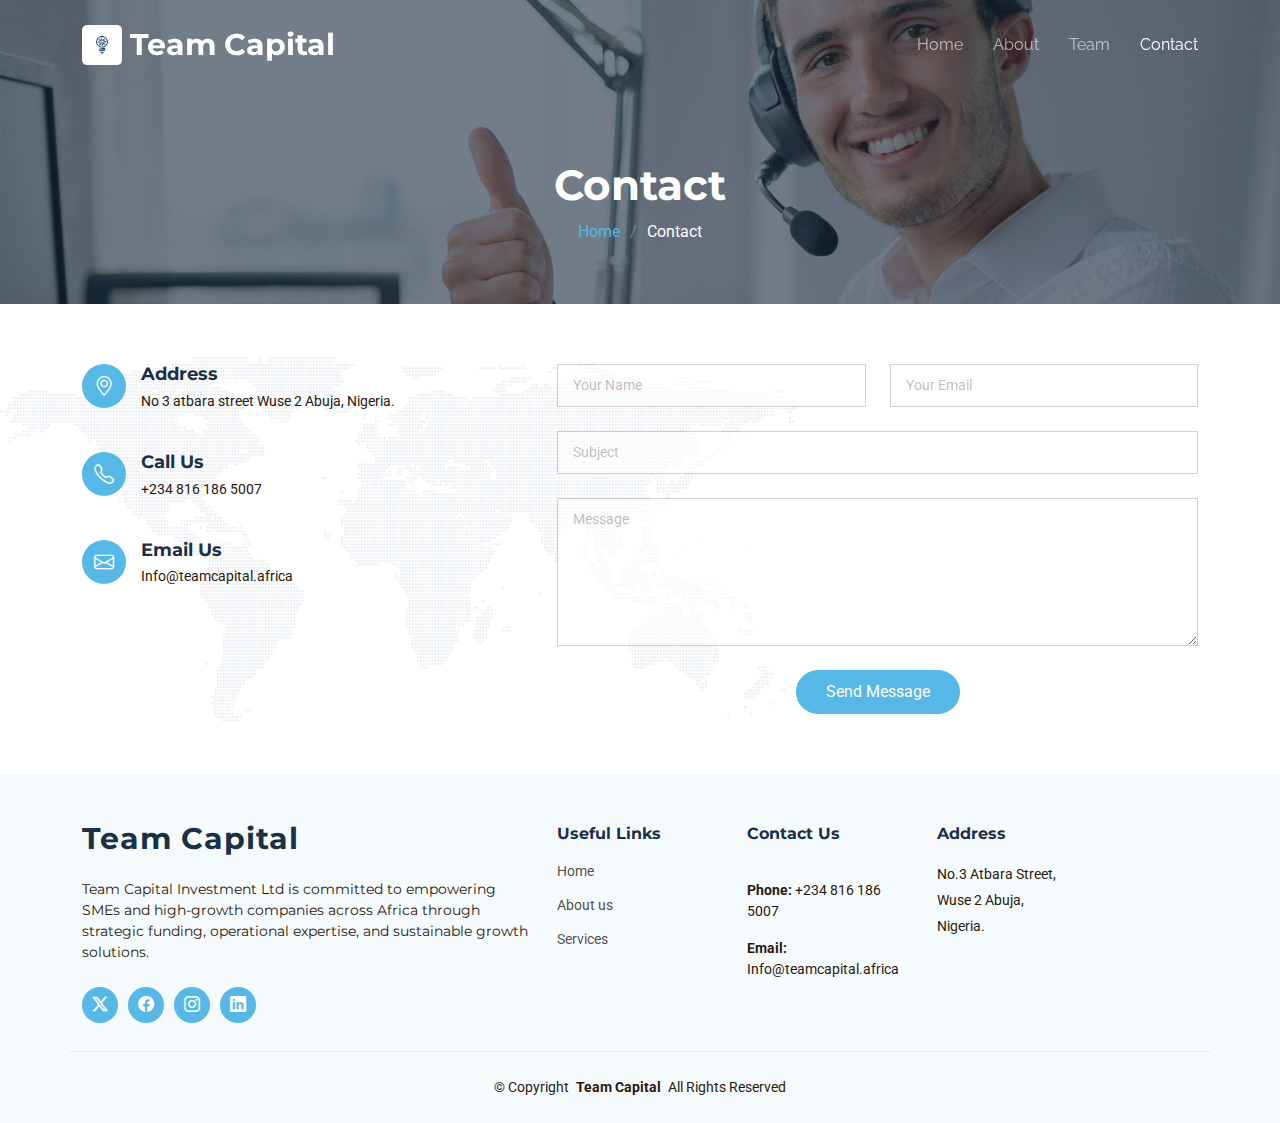
<file: contact.html>
<!DOCTYPE html>
<html lang="en">

<head>
  <meta charset="utf-8">
  <meta content="width=device-width, initial-scale=1.0" name="viewport">
  <title>Team Capital</title>
  <meta name="description" content="">
  <meta name="keywords" content="">

  <!-- Favicons -->
  <link href="assets/img/Favicon A.png" rel="icon">
  <link href="assets/img/apple-touch-icon.png" rel="apple-touch-icon">

  <!-- Fonts -->
  <link href="https://fonts.googleapis.com" rel="preconnect">
  <link href="https://fonts.gstatic.com" rel="preconnect" crossorigin>
  <link href="https://fonts.googleapis.com/css2?family=Roboto:ital,wght@0,100;0,300;0,400;0,500;0,700;0,900;1,100;1,300;1,400;1,500;1,700;1,900&family=Montserrat:ital,wght@0,100;0,200;0,300;0,400;0,500;0,600;0,700;0,800;0,900;1,100;1,200;1,300;1,400;1,500;1,600;1,700;1,800;1,900&family=Raleway:ital,wght@0,100;0,200;0,300;0,400;0,500;0,600;0,700;0,800;0,900;1,100;1,200;1,300;1,400;1,500;1,600;1,700;1,800;1,900&display=swap" rel="stylesheet">

  <!-- Vendor CSS Files -->
  <link href="assets/vendor/bootstrap/css/bootstrap.min.css" rel="stylesheet">
  <link href="assets/vendor/bootstrap-icons/bootstrap-icons.css" rel="stylesheet">
  <link href="assets/vendor/aos/aos.css" rel="stylesheet">
  <link href="assets/vendor/glightbox/css/glightbox.min.css" rel="stylesheet">
  <link href="assets/vendor/swiper/swiper-bundle.min.css" rel="stylesheet">

  <!-- Main CSS File -->
  <link href="assets/css/main.css" rel="stylesheet">
</head>

<body class="contact-page">

  <header id="header" class="header d-flex align-items-center fixed-top">
    <div class="container-fluid container-xl position-relative d-flex align-items-center justify-content-between">

      <a href="index.html" class="logo d-flex align-items-center">
        <!-- Uncomment the line below if you also wish to use an image logo -->
         <img src="assets/img/App Icon B.png" alt="">
        <h1 class="sitename">Team Capital</h1>
      </a>

      <nav id="navmenu" class="navmenu">
        <ul>
          <li><a href="index.html">Home<br></a></li>
          <li><a href="about.html">About</a></li>
          <!--li><a href="portfolio.html">Portfolio</a></li-->
          <li><a href="team.html">Team</a></li>  
          <li><a href="contact.html" class="active">Contact</a></li>
        </ul>
        <i class="mobile-nav-toggle d-xl-none bi bi-list"></i>
      </nav>

    </div>
  </header>

  <main class="main">

    <!-- Page Title -->
    <div class="page-title dark-background" data-aos="fade" style="background-image: url(assets/img/contact-page-title-bg.jpg);">
      <div class="container">
        <h1>Contact</h1>
        <nav class="breadcrumbs">
          <ol>
            <li><a href="index.html">Home</a></li>
            <li class="current">Contact</li>
          </ol>
        </nav>
      </div>
    </div><!-- End Page Title -->

    <!-- Contact Section -->
    <section id="contact" class="contact section">

      <div class="container position-relative" data-aos="fade-up" data-aos-delay="100">

        <div class="row gy-4">

          <div class="col-lg-5">
            <div class="info-item d-flex" data-aos="fade-up" data-aos-delay="200">
              <i class="bi bi-geo-alt flex-shrink-0"></i>
              <div>
                <h3>Address</h3>
                <p>No 3 atbara street Wuse 2 Abuja, Nigeria.</p>
              </div>
            </div><!-- End Info Item -->

            <div class="info-item d-flex" data-aos="fade-up" data-aos-delay="300">
              <i class="bi bi-telephone flex-shrink-0"></i>
              <div>
                <h3>Call Us</h3>
                <p>+234 816 186 5007</p>
              </div>
            </div><!-- End Info Item -->

            <div class="info-item d-flex" data-aos="fade-up" data-aos-delay="400">
              <i class="bi bi-envelope flex-shrink-0"></i>
              <div>
                <h3>Email Us</h3>
                <p>Info@teamcapital.africa</p>
              </div>
            </div><!-- End Info Item -->

          </div>

          <div class="col-lg-7">
            <form action="forms/contact.php" method="post" class="php-email-form" data-aos="fade-up" data-aos-delay="500">
              <div class="row gy-4">

                <div class="col-md-6">
                  <input type="text" name="name" class="form-control" placeholder="Your Name" required="">
                </div>

                <div class="col-md-6 ">
                  <input type="email" class="form-control" name="email" placeholder="Your Email" required="">
                </div>

                <div class="col-md-12">
                  <input type="text" class="form-control" name="subject" placeholder="Subject" required="">
                </div>

                <div class="col-md-12">
                  <textarea class="form-control" name="message" rows="6" placeholder="Message" required=""></textarea>
                </div>

                <div class="col-md-12 text-center">
                  <div class="loading">Loading</div>
                  <div class="error-message"></div>
                  <div class="sent-message">Your message has been sent. Thank you!</div>

                  <button type="submit">Send Message</button>
                </div>

              </div>
            </form>
          </div><!-- End Contact Form -->

        </div>

      </div>

    </section><!-- /Contact Section -->

  </main>

  <footer id="footer" class="footer light-background">

    <div class="footer-top">
      <div class="container">
        <div class="row gy-4">
          <div class="col-lg-5 col-md-12 footer-about">
            <a href="index.html" class="logo d-flex align-items-center">
              <span class="sitename">Team Capital </span>
            </a>
            <p>Team Capital Investment Ltd is committed to empowering SMEs and high-growth companies across Africa through strategic funding, operational expertise, and sustainable growth solutions.</p>
            <div class="social-links d-flex mt-4">
              <a href=""><i class="bi bi-twitter-x"></i></a>
              <a href=""><i class="bi bi-facebook"></i></a>
              <a href=""><i class="bi bi-instagram"></i></a>
              <a href=""><i class="bi bi-linkedin"></i></a>
            </div>
          </div>

          <div class="col-lg-2 col-6 footer-links">
            <h4>Useful Links</h4>
            <ul>
              <li><a href="index.html">Home</a></li>
              <li><a href="about.html">About us</a></li>
              <li><a href="team.html">Services</a></li>
            </ul>
          </div>

          <div class="col-lg-2 col-6 footer-links">
            <h4>Contact Us</h4>
            <ul>
              <p class="mt-4"><strong>Phone:</strong> <span>+234 816 186 5007</span></p>
              <p><strong>Email:</strong> <span>Info@teamcapital.africa</span></p>
              
            </ul>
          </div>

          <div class="col-lg-3 col-md-12 footer-contact text-center text-md-start">
            <h4>Address</h4>
            <p>No.3 Atbara Street,</p>
            <p>Wuse 2 Abuja,</p>
            <p>Nigeria.</p>
          </div>

        </div>
      </div>
    </div>

    <div class="container copyright text-center">
      <p>© <span>Copyright</span> <strong class="px-1 sitename">Team Capital</strong> <span>All Rights Reserved</span></p>
    </div>

  </footer>

  <!-- Scroll Top -->
  <a href="#" id="scroll-top" class="scroll-top d-flex align-items-center justify-content-center"><i class="bi bi-arrow-up-short"></i></a>

  <!-- Preloader -->
  <div id="preloader"></div>

  <!-- Vendor JS Files -->
  <script src="assets/vendor/bootstrap/js/bootstrap.bundle.min.js"></script>
  <script src="assets/vendor/php-email-form/validate.js"></script>
  <script src="assets/vendor/aos/aos.js"></script>
  <script src="assets/vendor/glightbox/js/glightbox.min.js"></script>
  <script src="assets/vendor/swiper/swiper-bundle.min.js"></script>
  <script src="assets/vendor/imagesloaded/imagesloaded.pkgd.min.js"></script>
  <script src="assets/vendor/isotope-layout/isotope.pkgd.min.js"></script>

  <!-- Main JS File -->
  <script src="assets/js/main.js"></script>

</body>

</html>
</file>
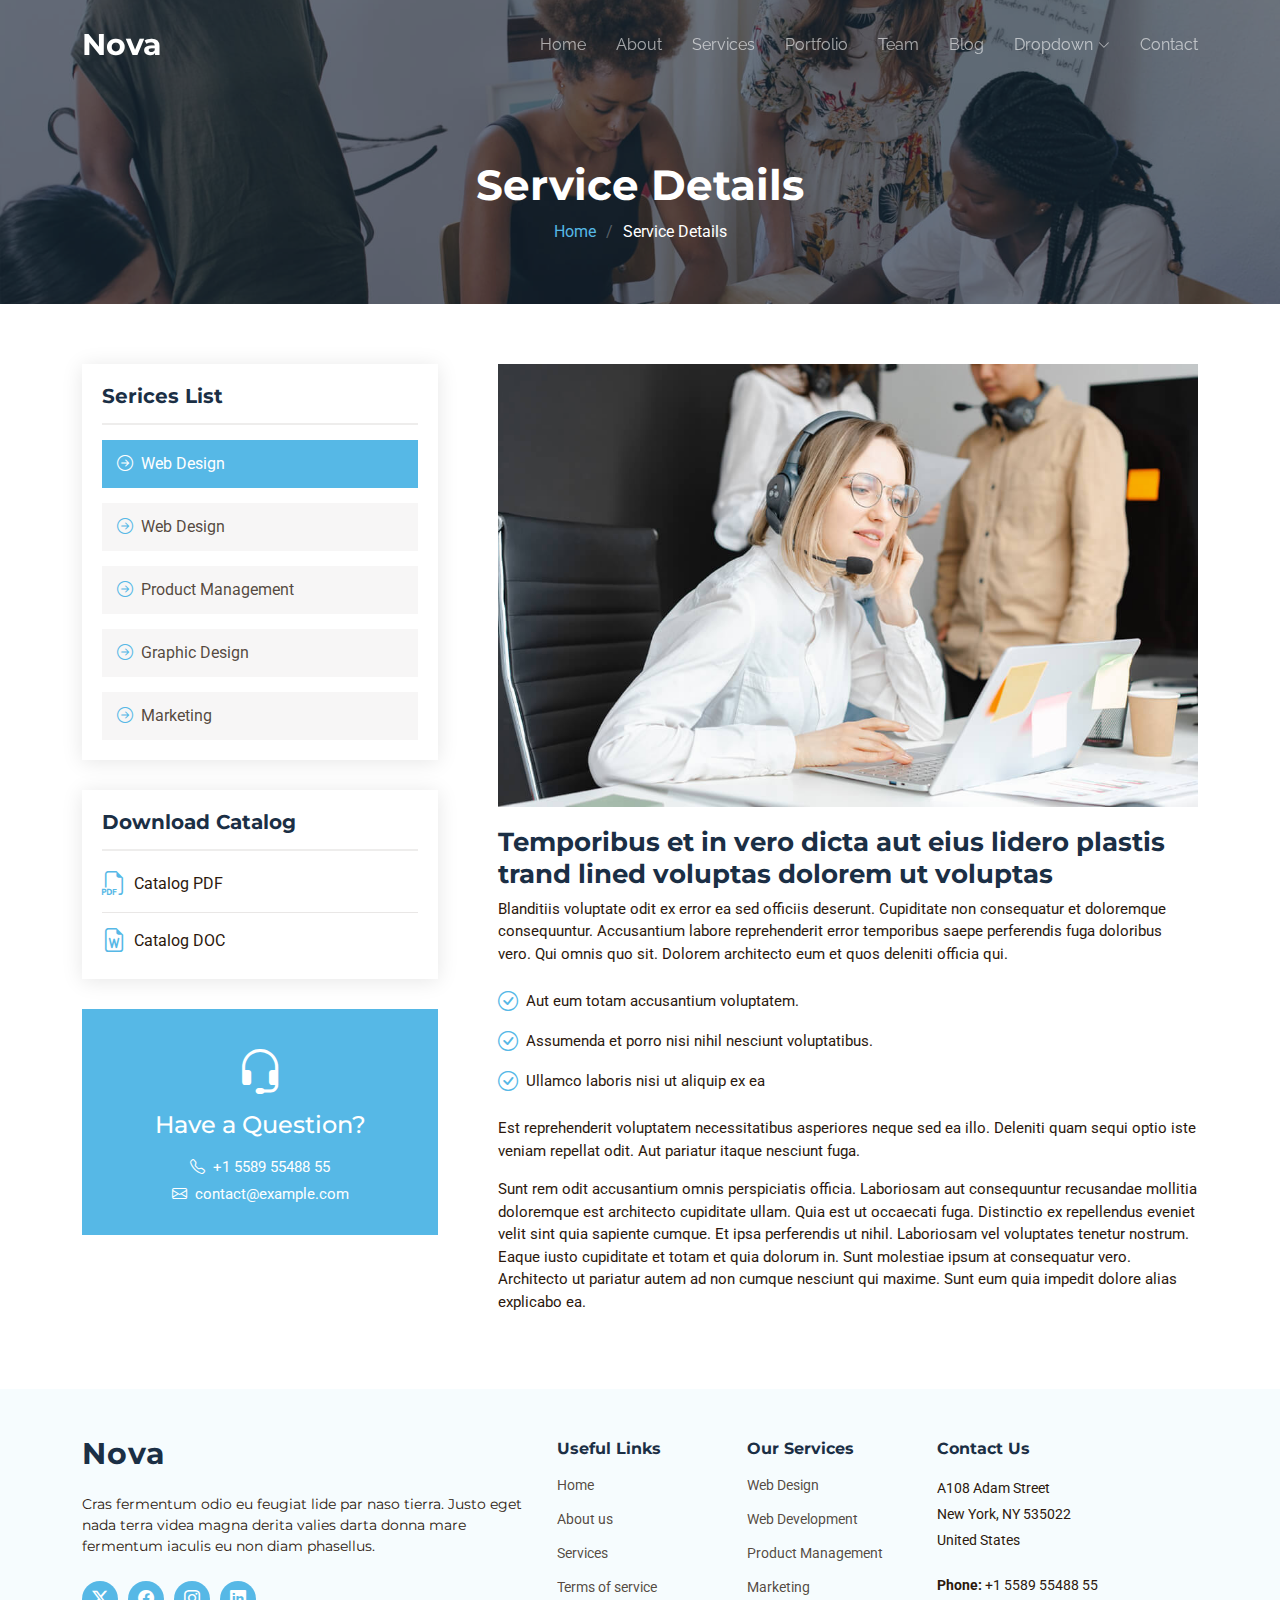
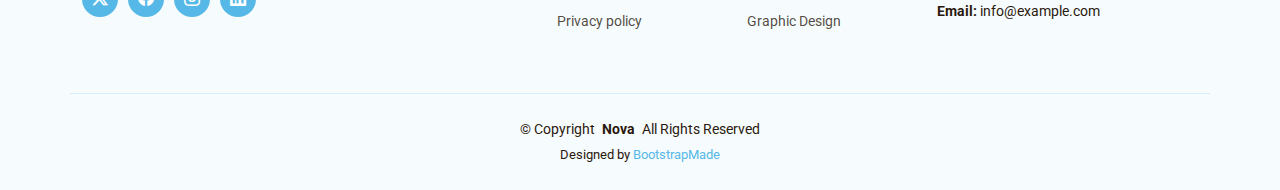
<file: service-details.html>
<!DOCTYPE html>
<html lang="en">

<head>
  <meta charset="utf-8">
  <meta content="width=device-width, initial-scale=1.0" name="viewport">
  <title>Service Details - Nova Bootstrap Template</title>
  <meta name="description" content="">
  <meta name="keywords" content="">

  <!-- Favicons -->
  <link href="assets/img/favicon.png" rel="icon">
  <link href="assets/img/apple-touch-icon.png" rel="apple-touch-icon">

  <!-- Fonts -->
  <link href="https://fonts.googleapis.com" rel="preconnect">
  <link href="https://fonts.gstatic.com" rel="preconnect" crossorigin>
  <link href="https://fonts.googleapis.com/css2?family=Roboto:ital,wght@0,100;0,300;0,400;0,500;0,700;0,900;1,100;1,300;1,400;1,500;1,700;1,900&family=Montserrat:ital,wght@0,100;0,200;0,300;0,400;0,500;0,600;0,700;0,800;0,900;1,100;1,200;1,300;1,400;1,500;1,600;1,700;1,800;1,900&family=Raleway:ital,wght@0,100;0,200;0,300;0,400;0,500;0,600;0,700;0,800;0,900;1,100;1,200;1,300;1,400;1,500;1,600;1,700;1,800;1,900&display=swap" rel="stylesheet">

  <!-- Vendor CSS Files -->
  <link href="assets/vendor/bootstrap/css/bootstrap.min.css" rel="stylesheet">
  <link href="assets/vendor/bootstrap-icons/bootstrap-icons.css" rel="stylesheet">
  <link href="assets/vendor/aos/aos.css" rel="stylesheet">
  <link href="assets/vendor/glightbox/css/glightbox.min.css" rel="stylesheet">
  <link href="assets/vendor/swiper/swiper-bundle.min.css" rel="stylesheet">

  <!-- Main CSS File -->
  <link href="assets/css/main.css" rel="stylesheet">

  <!-- =======================================================
  * Template Name: Nova
  * Template URL: https://bootstrapmade.com/nova-bootstrap-business-template/
  * Updated: Aug 07 2024 with Bootstrap v5.3.3
  * Author: BootstrapMade.com
  * License: https://bootstrapmade.com/license/
  ======================================================== -->
</head>

<body class="service-details-page">

  <header id="header" class="header d-flex align-items-center fixed-top">
    <div class="container-fluid container-xl position-relative d-flex align-items-center justify-content-between">

      <a href="index.html" class="logo d-flex align-items-center">
        <!-- Uncomment the line below if you also wish to use an image logo -->
        <!-- <img src="assets/img/logo.png" alt=""> -->
        <h1 class="sitename">Nova</h1>
      </a>

      <nav id="navmenu" class="navmenu">
        <ul>
          <li><a href="index.html">Home<br></a></li>
          <li><a href="about.html">About</a></li>
          <li><a href="services.html">Services</a></li>
          <li><a href="portfolio.html">Portfolio</a></li>
          <li><a href="team.html">Team</a></li>
          <li><a href="blog.html">Blog</a></li>
          <li class="dropdown"><a href="#"><span>Dropdown</span> <i class="bi bi-chevron-down toggle-dropdown"></i></a>
            <ul>
              <li><a href="#">Dropdown 1</a></li>
              <li class="dropdown"><a href="#"><span>Deep Dropdown</span> <i class="bi bi-chevron-down toggle-dropdown"></i></a>
                <ul>
                  <li><a href="#">Deep Dropdown 1</a></li>
                  <li><a href="#">Deep Dropdown 2</a></li>
                  <li><a href="#">Deep Dropdown 3</a></li>
                  <li><a href="#">Deep Dropdown 4</a></li>
                  <li><a href="#">Deep Dropdown 5</a></li>
                </ul>
              </li>
              <li><a href="#">Dropdown 2</a></li>
              <li><a href="#">Dropdown 3</a></li>
              <li><a href="#">Dropdown 4</a></li>
            </ul>
          </li>
          <li><a href="contact.html">Contact</a></li>
        </ul>
        <i class="mobile-nav-toggle d-xl-none bi bi-list"></i>
      </nav>

    </div>
  </header>

  <main class="main">

    <!-- Page Title -->
    <div class="page-title dark-background" data-aos="fade" style="background-image: url(assets/img/services-page-title-bg.jpg);">
      <div class="container">
        <h1>Service Details</h1>
        <nav class="breadcrumbs">
          <ol>
            <li><a href="index.html">Home</a></li>
            <li class="current">Service Details</li>
          </ol>
        </nav>
      </div>
    </div><!-- End Page Title -->

    <!-- Service Details Section -->
    <section id="service-details" class="service-details section">

      <div class="container">

        <div class="row gy-5">

          <div class="col-lg-4" data-aos="fade-up" data-aos-delay="100">

            <div class="service-box">
              <h4>Serices List</h4>
              <div class="services-list">
                <a href="#" class="active"><i class="bi bi-arrow-right-circle"></i><span>Web Design</span></a>
                <a href="#"><i class="bi bi-arrow-right-circle"></i><span>Web Design</span></a>
                <a href="#"><i class="bi bi-arrow-right-circle"></i><span>Product Management</span></a>
                <a href="#"><i class="bi bi-arrow-right-circle"></i><span>Graphic Design</span></a>
                <a href="#"><i class="bi bi-arrow-right-circle"></i><span>Marketing</span></a>
              </div>
            </div><!-- End Services List -->

            <div class="service-box">
              <h4>Download Catalog</h4>
              <div class="download-catalog">
                <a href="#"><i class="bi bi-filetype-pdf"></i><span>Catalog PDF</span></a>
                <a href="#"><i class="bi bi-file-earmark-word"></i><span>Catalog DOC</span></a>
              </div>
            </div><!-- End Services List -->

            <div class="help-box d-flex flex-column justify-content-center align-items-center">
              <i class="bi bi-headset help-icon"></i>
              <h4>Have a Question?</h4>
              <p class="d-flex align-items-center mt-2 mb-0"><i class="bi bi-telephone me-2"></i> <span>+1 5589 55488 55</span></p>
              <p class="d-flex align-items-center mt-1 mb-0"><i class="bi bi-envelope me-2"></i> <a href="mailto:contact@example.com">contact@example.com</a></p>
            </div>

          </div>

          <div class="col-lg-8 ps-lg-5" data-aos="fade-up" data-aos-delay="200">
            <img src="assets/img/services.jpg" alt="" class="img-fluid services-img">
            <h3>Temporibus et in vero dicta aut eius lidero plastis trand lined voluptas dolorem ut voluptas</h3>
            <p>
              Blanditiis voluptate odit ex error ea sed officiis deserunt. Cupiditate non consequatur et doloremque consequuntur. Accusantium labore reprehenderit error temporibus saepe perferendis fuga doloribus vero. Qui omnis quo sit. Dolorem architecto eum et quos deleniti officia qui.
            </p>
            <ul>
              <li><i class="bi bi-check-circle"></i> <span>Aut eum totam accusantium voluptatem.</span></li>
              <li><i class="bi bi-check-circle"></i> <span>Assumenda et porro nisi nihil nesciunt voluptatibus.</span></li>
              <li><i class="bi bi-check-circle"></i> <span>Ullamco laboris nisi ut aliquip ex ea</span></li>
            </ul>
            <p>
              Est reprehenderit voluptatem necessitatibus asperiores neque sed ea illo. Deleniti quam sequi optio iste veniam repellat odit. Aut pariatur itaque nesciunt fuga.
            </p>
            <p>
              Sunt rem odit accusantium omnis perspiciatis officia. Laboriosam aut consequuntur recusandae mollitia doloremque est architecto cupiditate ullam. Quia est ut occaecati fuga. Distinctio ex repellendus eveniet velit sint quia sapiente cumque. Et ipsa perferendis ut nihil. Laboriosam vel voluptates tenetur nostrum. Eaque iusto cupiditate et totam et quia dolorum in. Sunt molestiae ipsum at consequatur vero. Architecto ut pariatur autem ad non cumque nesciunt qui maxime. Sunt eum quia impedit dolore alias explicabo ea.
            </p>
          </div>

        </div>

      </div>

    </section><!-- /Service Details Section -->

  </main>

  <footer id="footer" class="footer light-background">

    <div class="footer-top">
      <div class="container">
        <div class="row gy-4">
          <div class="col-lg-5 col-md-12 footer-about">
            <a href="index.html" class="logo d-flex align-items-center">
              <span class="sitename">Nova</span>
            </a>
            <p>Cras fermentum odio eu feugiat lide par naso tierra. Justo eget nada terra videa magna derita valies darta donna mare fermentum iaculis eu non diam phasellus.</p>
            <div class="social-links d-flex mt-4">
              <a href=""><i class="bi bi-twitter-x"></i></a>
              <a href=""><i class="bi bi-facebook"></i></a>
              <a href=""><i class="bi bi-instagram"></i></a>
              <a href=""><i class="bi bi-linkedin"></i></a>
            </div>
          </div>

          <div class="col-lg-2 col-6 footer-links">
            <h4>Useful Links</h4>
            <ul>
              <li><a href="#">Home</a></li>
              <li><a href="#">About us</a></li>
              <li><a href="#">Services</a></li>
              <li><a href="#">Terms of service</a></li>
              <li><a href="#">Privacy policy</a></li>
            </ul>
          </div>

          <div class="col-lg-2 col-6 footer-links">
            <h4>Our Services</h4>
            <ul>
              <li><a href="#">Web Design</a></li>
              <li><a href="#">Web Development</a></li>
              <li><a href="#">Product Management</a></li>
              <li><a href="#">Marketing</a></li>
              <li><a href="#">Graphic Design</a></li>
            </ul>
          </div>

          <div class="col-lg-3 col-md-12 footer-contact text-center text-md-start">
            <h4>Contact Us</h4>
            <p>A108 Adam Street</p>
            <p>New York, NY 535022</p>
            <p>United States</p>
            <p class="mt-4"><strong>Phone:</strong> <span>+1 5589 55488 55</span></p>
            <p><strong>Email:</strong> <span>info@example.com</span></p>
          </div>

        </div>
      </div>
    </div>

    <div class="container copyright text-center">
      <p>© <span>Copyright</span> <strong class="px-1 sitename">Nova</strong> <span>All Rights Reserved</span></p>
      <div class="credits">
        <!-- All the links in the footer should remain intact. -->
        <!-- You can delete the links only if you've purchased the pro version. -->
        <!-- Licensing information: https://bootstrapmade.com/license/ -->
        <!-- Purchase the pro version with working PHP/AJAX contact form: [buy-url] -->
        Designed by <a href="https://bootstrapmade.com/">BootstrapMade</a>
      </div>
    </div>

  </footer>

  <!-- Scroll Top -->
  <a href="#" id="scroll-top" class="scroll-top d-flex align-items-center justify-content-center"><i class="bi bi-arrow-up-short"></i></a>

  <!-- Preloader -->
  <div id="preloader"></div>

  <!-- Vendor JS Files -->
  <script src="assets/vendor/bootstrap/js/bootstrap.bundle.min.js"></script>
  <script src="assets/vendor/php-email-form/validate.js"></script>
  <script src="assets/vendor/aos/aos.js"></script>
  <script src="assets/vendor/glightbox/js/glightbox.min.js"></script>
  <script src="assets/vendor/swiper/swiper-bundle.min.js"></script>
  <script src="assets/vendor/imagesloaded/imagesloaded.pkgd.min.js"></script>
  <script src="assets/vendor/isotope-layout/isotope.pkgd.min.js"></script>

  <!-- Main JS File -->
  <script src="assets/js/main.js"></script>

</body>

</html>
</file>
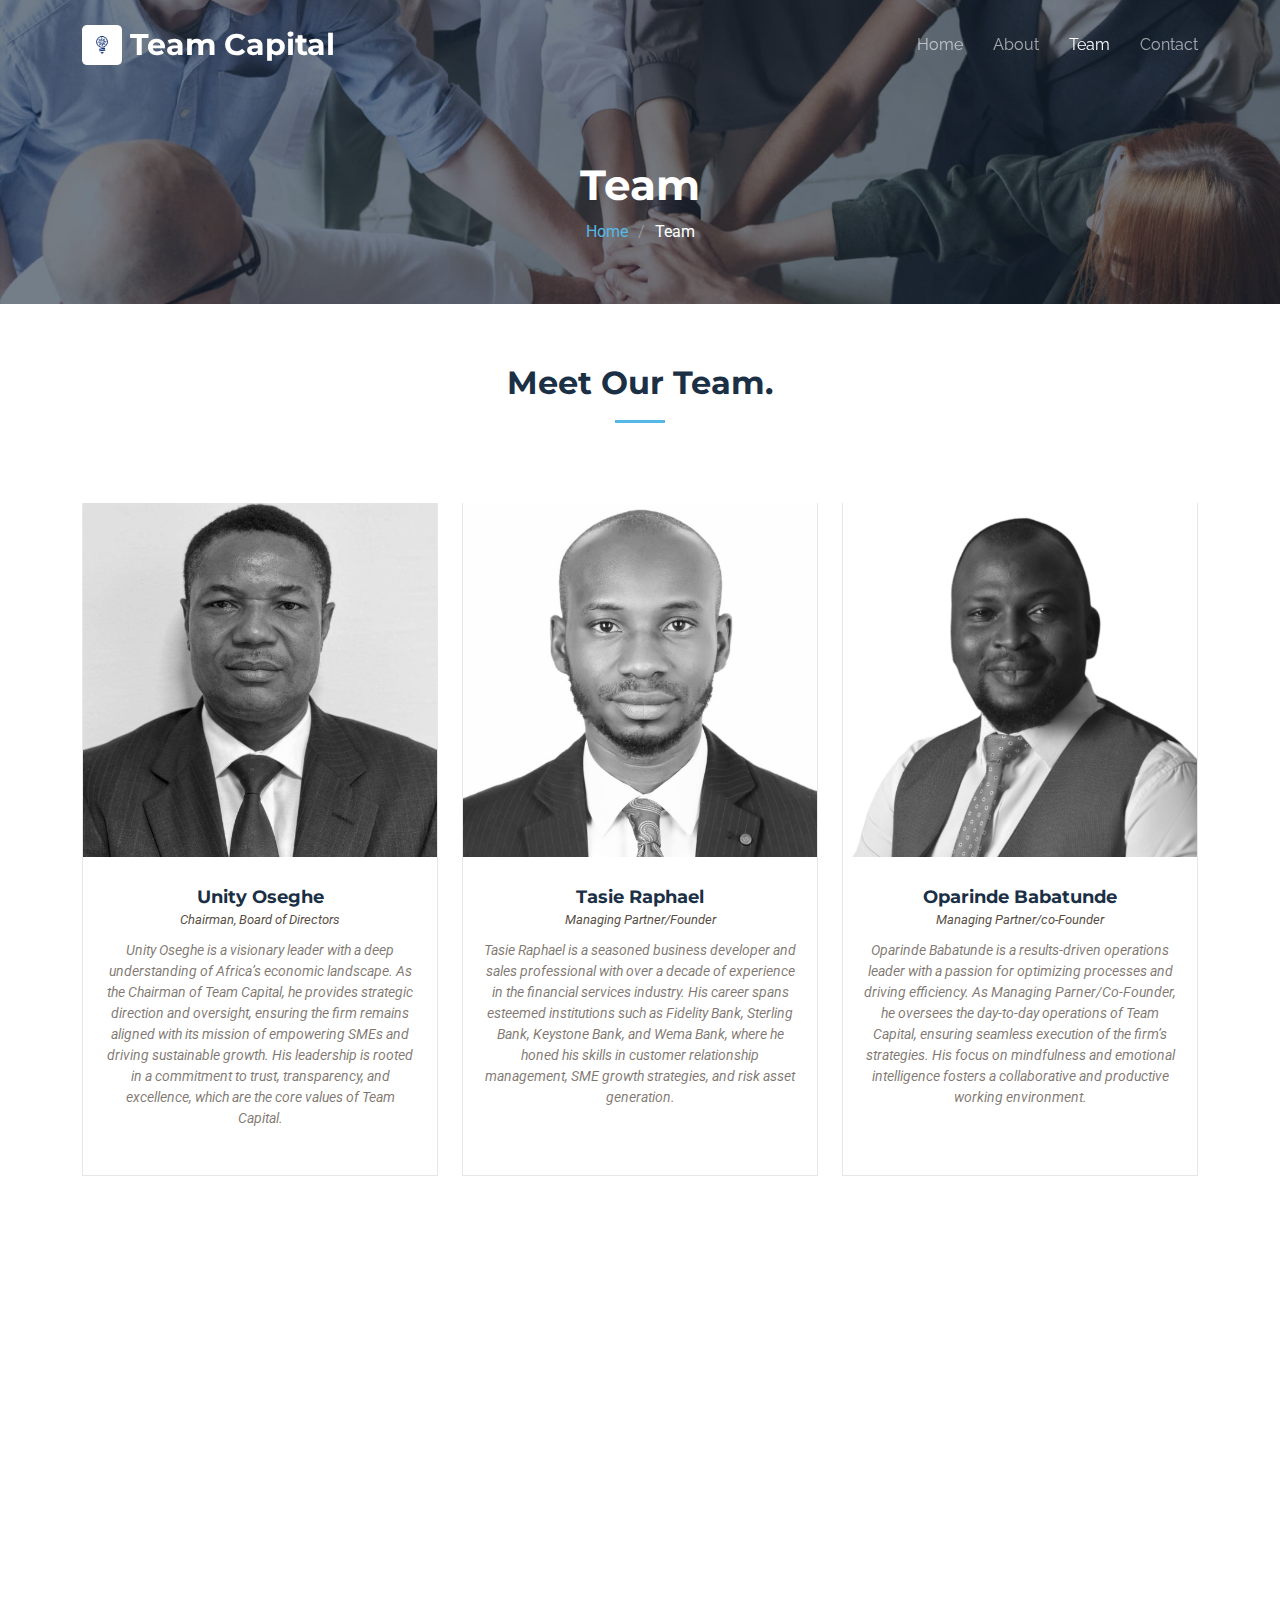
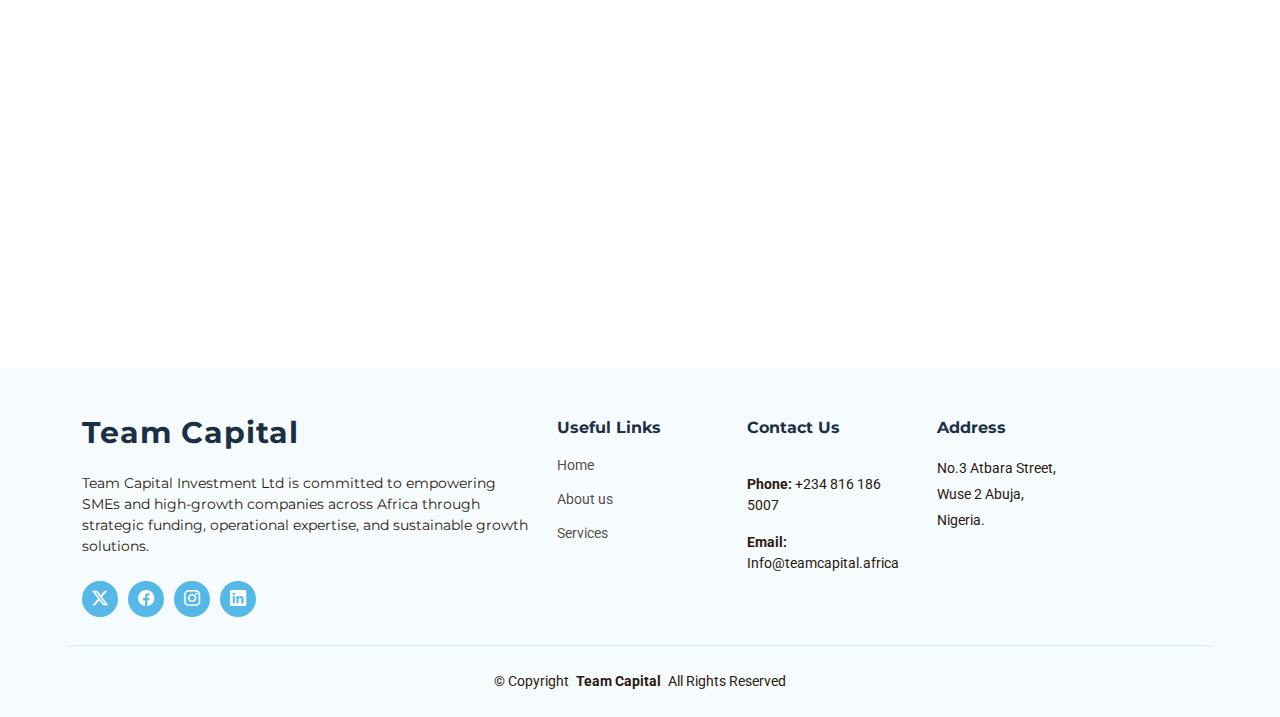
<file: team.html>
<!DOCTYPE html>
<html lang="en">

<head>
  <meta charset="utf-8">
  <meta content="width=device-width, initial-scale=1.0" name="viewport">
  <title>Team Capital</title>
  <meta name="description" content="">
  <meta name="keywords" content="">

  <!-- Favicons -->
  <link href="assets/img/Favicon A.png" rel="icon">
  <link href="assets/img/apple-touch-icon.png" rel="apple-touch-icon">

  <!-- Fonts -->
  <link href="https://fonts.googleapis.com" rel="preconnect">
  <link href="https://fonts.gstatic.com" rel="preconnect" crossorigin>
  <link href="https://fonts.googleapis.com/css2?family=Roboto:ital,wght@0,100;0,300;0,400;0,500;0,700;0,900;1,100;1,300;1,400;1,500;1,700;1,900&family=Montserrat:ital,wght@0,100;0,200;0,300;0,400;0,500;0,600;0,700;0,800;0,900;1,100;1,200;1,300;1,400;1,500;1,600;1,700;1,800;1,900&family=Raleway:ital,wght@0,100;0,200;0,300;0,400;0,500;0,600;0,700;0,800;0,900;1,100;1,200;1,300;1,400;1,500;1,600;1,700;1,800;1,900&display=swap" rel="stylesheet">

  <!-- Vendor CSS Files -->
  <link href="assets/vendor/bootstrap/css/bootstrap.min.css" rel="stylesheet">
  <link href="assets/vendor/bootstrap-icons/bootstrap-icons.css" rel="stylesheet">
  <link href="assets/vendor/aos/aos.css" rel="stylesheet">
  <link href="assets/vendor/glightbox/css/glightbox.min.css" rel="stylesheet">
  <link href="assets/vendor/swiper/swiper-bundle.min.css" rel="stylesheet">

  <!-- Main CSS File -->
  <link href="assets/css/main.css" rel="stylesheet">
</head>

<body class="index-page">

  <header id="header" class="header d-flex align-items-center fixed-top">
    <div class="container-fluid container-xl position-relative d-flex align-items-center justify-content-between">

      <a href="index.html" class="logo d-flex align-items-center">
        <!-- Uncomment the line below if you also wish to use an image logo -->
         <img src="assets/img/App Icon B.png" alt="">
        <h1 class="sitename">Team Capital</h1>
      </a>

      <nav id="navmenu" class="navmenu">
        <ul>
          <li><a href="index.html">Home<br></a></li>
          <li><a href="about.html">About</a></li>
          <!--li><a href="portfolio.html">Portfolio</a></li-->
          <li><a href="team.html" class="active">Team</a></li>  
          <li><a href="contact.html">Contact</a></li>
        </ul>
        <i class="mobile-nav-toggle d-xl-none bi bi-list"></i>
      </nav>

    </div>
  </header>

  <main class="main">

    <!-- Page Title -->
    <div class="page-title dark-background" data-aos="fade" style="background-image: url(assets/img/team-page-title-bg.jpg);">
      <div class="container">
        <h1>Team</h1>
        <nav class="breadcrumbs">
          <ol>
            <li><a href="index.html">Home</a></li>
            <li class="current">Team</li>
          </ol>
        </nav>
      </div>
    </div><!-- End Page Title -->

    <!-- Team Section -->
     <section id="team" class="team section">

      <!-- Section Title -->
      <div class="container section-title" data-aos="fade-up">
        
        <h2>Meet Our Team.</h2>
        <p></p>
      </div><!-- End Section Title -->

      <div class="container">

        <div class="row">

          <div class="col-lg-4 col-md-6 d-flex" data-aos="fade-up" data-aos-delay="100">
            <div class="member">
              <img src="assets/img/team/tm1.jpg" class="img-fluid" alt="">
              <div class="member-content">
                <h4>Unity Oseghe</h4>
                <span>Chairman, Board of Directors</span>
                <p>
                  Unity Oseghe is a visionary leader with a deep understanding of Africa’s economic landscape. As the Chairman of Team Capital, he provides strategic direction and oversight, ensuring the firm remains aligned with its mission of empowering SMEs and driving sustainable growth. His leadership is rooted in a commitment to trust, transparency, and excellence, which are the core values of Team Capital.

                </p>
              </div>
            </div>
          </div><!-- End Team Member -->

          <div class="col-lg-4 col-md-6 d-flex" data-aos="fade-up" data-aos-delay="100">
            <div class="member">
              <img src="assets/img/team/tm4.jpg" class="img-fluid" alt="">
              <div class="member-content">
                <h4>Tasie Raphael</h4>
                <span>Managing Partner/Founder</span>
                <p>
                  Tasie Raphael is a seasoned business developer and sales professional with over a decade of experience in the financial services industry. His career spans esteemed institutions such as Fidelity Bank, Sterling Bank, Keystone Bank, and Wema Bank, where he honed his skills in customer relationship management, SME growth strategies, and risk asset generation.
                </p>
              </div>
            </div>
          </div><!-- End Team Member -->
          <div class="col-lg-4 col-md-6 d-flex" data-aos="fade-up" data-aos-delay="100">
            <div class="member">
              <img src="assets/img/team/tm3.jpg" class="img-fluid" alt="">
              <div class="member-content">
                <h4>Oparinde Babatunde</h4>
                <span>Managing Partner/co-Founder</span>
                <p>
                  Oparinde Babatunde is a results-driven operations leader with a passion for optimizing processes and driving efficiency. As Managing Parner/Co-Founder, he oversees the day-to-day operations of Team Capital, ensuring seamless execution of the firm’s strategies. His focus on mindfulness and emotional intelligence fosters a collaborative and productive working environment.
                </p>
              </div>
            </div>
          </div><!-- End Team Member -->
          <div class="col-lg-4 col-md-6 d-flex" data-aos="fade-up" data-aos-delay="100">
            <div class="member">
              <img src="assets/img/team/tm2.jpg" class="img-fluid" alt="">
              <div class="member-content">
                <h4>Jennifer Olorunda</h4>
                <span>Managing Partner/CFO</span>
                <p>
                  Jennifer Olorunda brings extensive expertise in financial management and strategic planning to Team Capital. As Managing Partner/CFO, she oversees the firm’s financial operations, ensuring sound investment decisions and sustainable growth. Her analytical mindset and commitment to excellence play a critical role in maximizing returns for investors and portfolio companies alike.
                </p>
              </div>
            </div>
          </div><!-- End Team Member -->
          <div class="col-lg-4 col-md-6 d-flex" data-aos="fade-up" data-aos-delay="100">
            <div class="member">
              <img src="assets/img/team/tm5.jpg" class="img-fluid" alt="">
              <div class="member-content">
                <h4>Coach Ralph Ayua</h4>
                <span>Leadership Development Expert and Business Consultant</span>
                <p>
                  Coach Ralph Ayua is a Chartered Administrator and leadership development expert with over a decade of experience at the National Human Rights Commission. He is a seasoned business consultant, leadership facilitator, life coach, and certified counselor. As a member of Team Capital’s Advisory Board, Coach Ralph provides invaluable guidance on leadership development, organizational culture, and strategic growth.                </p>
              </div>
            </div>
          </div><!-- End Team Member -->
        </div>
      </div>

    </section><!-- /Team Section -->

  </main>

  <footer id="footer" class="footer light-background">

    <div class="footer-top">
      <div class="container">
        <div class="row gy-4">
          <div class="col-lg-5 col-md-12 footer-about">
            <a href="index.html" class="logo d-flex align-items-center">
              <span class="sitename">Team Capital </span>
            </a>
            <p>Team Capital Investment Ltd is committed to empowering SMEs and high-growth companies across Africa through strategic funding, operational expertise, and sustainable growth solutions.</p>
            <div class="social-links d-flex mt-4">
              <a href=""><i class="bi bi-twitter-x"></i></a>
              <a href=""><i class="bi bi-facebook"></i></a>
              <a href=""><i class="bi bi-instagram"></i></a>
              <a href=""><i class="bi bi-linkedin"></i></a>
            </div>
          </div>

          <div class="col-lg-2 col-6 footer-links">
            <h4>Useful Links</h4>
            <ul>
              <li><a href="index.html">Home</a></li>
              <li><a href="about.html">About us</a></li>
              <li><a href="team.html">Services</a></li>
            </ul>
          </div>

          <div class="col-lg-2 col-6 footer-links">
            <h4>Contact Us</h4>
            <ul>
              <p class="mt-4"><strong>Phone:</strong> <span>+234 816 186 5007</span></p>
              <p><strong>Email:</strong> <span>Info@teamcapital.africa</span></p>
              
            </ul>
          </div>

          <div class="col-lg-3 col-md-12 footer-contact text-center text-md-start">
            <h4>Address</h4>
            <p>No.3 Atbara Street,</p>
            <p>Wuse 2 Abuja,</p>
            <p>Nigeria.</p>
          </div>

        </div>
      </div>
    </div>

    <div class="container copyright text-center">
      <p>© <span>Copyright</span> <strong class="px-1 sitename">Team Capital</strong> <span>All Rights Reserved</span></p>
    </div>

  </footer>

  <!-- Scroll Top -->
  <a href="#" id="scroll-top" class="scroll-top d-flex align-items-center justify-content-center"><i class="bi bi-arrow-up-short"></i></a>

  <!-- Preloader -->
  <div id="preloader"></div>

  <!-- Vendor JS Files -->
  <script src="assets/vendor/bootstrap/js/bootstrap.bundle.min.js"></script>
  <script src="assets/vendor/php-email-form/validate.js"></script>
  <script src="assets/vendor/aos/aos.js"></script>
  <script src="assets/vendor/glightbox/js/glightbox.min.js"></script>
  <script src="assets/vendor/swiper/swiper-bundle.min.js"></script>
  <script src="assets/vendor/imagesloaded/imagesloaded.pkgd.min.js"></script>
  <script src="assets/vendor/isotope-layout/isotope.pkgd.min.js"></script>

  <!-- Main JS File -->
  <script src="assets/js/main.js"></script>

</body>

</html>
</file>
<file: assets/css/main.css>
:root {
  --default-font: "Roboto",  system-ui, -apple-system, "Segoe UI", Roboto, "Helvetica Neue", Arial, "Noto Sans", "Liberation Sans", sans-serif, "Apple Color Emoji", "Segoe UI Emoji", "Segoe UI Symbol", "Noto Color Emoji";
  --heading-font: "Montserrat",  sans-serif;
  --nav-font: "Raleway",  sans-serif;
}

/* Global Colors - The following color variables are used throughout the website. Updating them here will change the color scheme of the entire website */
:root { 
  --background-color: #ffffff; /* Background color for the entire website, including individual sections */
  --default-color: #2b180d; /* Default color used for the majority of the text content across the entire website */
  --heading-color: #1b2f45; /* Color for headings, subheadings and title throughout the website */
  --accent-color: #56b8e6; /* Accent color that represents your brand on the website. It's used for buttons, links, and other elements that need to stand out */
  --surface-color: #ffffff; /* The surface color is used as a background of boxed elements within sections, such as cards, icon boxes, or other elements that require a visual separation from the global background. */
  --contrast-color: #ffffff; /* Contrast color for text, ensuring readability against backgrounds of accent, heading, or default colors. */
}

/* Nav Menu Colors - The following color variables are used specifically for the navigation menu. They are separate from the global colors to allow for more customization options */
:root {
  --nav-color: rgba(255, 255, 255, 0.6);  /* The default color of the main navmenu links */
  --nav-hover-color: #ffffff; /* Applied to main navmenu links when they are hovered over or active */
  --nav-mobile-background-color: #ffffff; /* Used as the background color for mobile navigation menu */
  --nav-dropdown-background-color: #ffffff; /* Used as the background color for dropdown items that appear when hovering over primary navigation items */
  --nav-dropdown-color: #212529; /* Used for navigation links of the dropdown items in the navigation menu. */
  --nav-dropdown-hover-color: #56b8e6; /* Similar to --nav-hover-color, this color is applied to dropdown navigation links when they are hovered over. */
}

/* Color Presets - These classes override global colors when applied to any section or element, providing reuse of the sam color scheme. */

.light-background {
  --background-color: #f6fcfe;
  --surface-color: #ffffff;
}

.dark-background {
  --background-color: #17283b;
  --default-color: #ffffff;
  --heading-color: #ffffff;
  --surface-color: #254160;
  --contrast-color: #ffffff;
}

/* Smooth scroll */
:root {
  scroll-behavior: smooth;
}

/*--------------------------------------------------------------
# General Styling & Shared Classes
--------------------------------------------------------------*/
body {
  color: var(--default-color);
  background-color: var(--background-color);
  font-family: var(--default-font);
}

a {
  color: var(--accent-color);
  text-decoration: none;
  transition: 0.3s;
}

a:hover {
  color: color-mix(in srgb, var(--accent-color), transparent 25%);
  text-decoration: none;
}

h1,
h2,
h3,
h4,
h5,
h6 {
  color: var(--heading-color);
  font-family: var(--heading-font);
}

/* PHP Email Form Messages
------------------------------*/
.php-email-form .error-message {
  display: none;
  background: #df1529;
  color: #ffffff;
  text-align: left;
  padding: 15px;
  margin-bottom: 24px;
  font-weight: 600;
}

.php-email-form .sent-message {
  display: none;
  color: #ffffff;
  background: #059652;
  text-align: center;
  padding: 15px;
  margin-bottom: 24px;
  font-weight: 600;
}

.php-email-form .loading {
  display: none;
  background: var(--surface-color);
  text-align: center;
  padding: 15px;
  margin-bottom: 24px;
}

.php-email-form .loading:before {
  content: "";
  display: inline-block;
  border-radius: 50%;
  width: 24px;
  height: 24px;
  margin: 0 10px -6px 0;
  border: 3px solid var(--accent-color);
  border-top-color: var(--surface-color);
  animation: php-email-form-loading 1s linear infinite;
}

@keyframes php-email-form-loading {
  0% {
    transform: rotate(0deg);
  }

  100% {
    transform: rotate(360deg);
  }
}

/*--------------------------------------------------------------
# Global Header
--------------------------------------------------------------*/
.header {
  --background-color: rgba(255, 255, 255, 0);
  --heading-color: #ffffff;
  color: var(--default-color);
  background-color: var(--background-color);
  padding: 15px 0;
  transition: all 0.5s;
  z-index: 997;
}

.header .logo {
  line-height: 1;
}

.header .logo img {
  max-height: 40px;
  margin-right: 8px;
}

.header .logo h1 {
  font-size: 30px;
  margin: 0;
  font-weight: 700;
  color: var(--heading-color);
}

.scrolled .header {
  box-shadow: 0px 0 18px rgba(0, 0, 0, 0.1);
}

/* Global Header on Scroll
------------------------------*/
.scrolled .header {
  --background-color: rgba(23, 40, 59, 0.9);
}

/*--------------------------------------------------------------
# Navigation Menu
--------------------------------------------------------------*/
/* Navmenu - Desktop */
@media (min-width: 1200px) {
  .navmenu {
    padding: 0;
  }

  .navmenu ul {
    margin: 0;
    padding: 0;
    display: flex;
    list-style: none;
    align-items: center;
  }

  .navmenu li {
    position: relative;
  }

  .navmenu a,
  .navmenu a:focus {
    color: var(--nav-color);
    padding: 18px 15px;
    font-size: 16px;
    font-family: var(--nav-font);
    font-weight: 400;
    display: flex;
    align-items: center;
    justify-content: space-between;
    white-space: nowrap;
    transition: 0.3s;
  }

  .navmenu a i,
  .navmenu a:focus i {
    font-size: 12px;
    line-height: 0;
    margin-left: 5px;
    transition: 0.3s;
  }

  .navmenu li:last-child a {
    padding-right: 0;
  }

  .navmenu li:hover>a,
  .navmenu .active,
  .navmenu .active:focus {
    color: var(--nav-hover-color);
  }

  .navmenu .dropdown ul {
    margin: 0;
    padding: 10px 0;
    background: var(--nav-dropdown-background-color);
    display: block;
    position: absolute;
    visibility: hidden;
    left: 14px;
    top: 130%;
    opacity: 0;
    transition: 0.3s;
    border-radius: 0;
    z-index: 99;
    box-shadow: 0px 0px 30px rgba(0, 0, 0, 0.1);
  }

  .navmenu .dropdown ul li {
    min-width: 200px;
  }

  .navmenu .dropdown ul a {
    padding: 10px 20px;
    font-size: 15px;
    text-transform: none;
    color: var(--nav-dropdown-color);
  }

  .navmenu .dropdown ul a i {
    font-size: 12px;
  }

  .navmenu .dropdown ul a:hover,
  .navmenu .dropdown ul .active:hover,
  .navmenu .dropdown ul li:hover>a {
    color: var(--nav-dropdown-hover-color);
  }

  .navmenu .dropdown:hover>ul {
    opacity: 1;
    top: 100%;
    visibility: visible;
  }

  .navmenu .dropdown .dropdown ul {
    top: 0;
    left: -90%;
    visibility: hidden;
  }

  .navmenu .dropdown .dropdown:hover>ul {
    opacity: 1;
    top: 0;
    left: -100%;
    visibility: visible;
  }
}

/* Navmenu - Mobile */
@media (max-width: 1199px) {
  .mobile-nav-toggle {
    color: var(--nav-color);
    font-size: 28px;
    line-height: 0;
    margin-right: 10px;
    cursor: pointer;
    transition: color 0.3s;
  }

  .navmenu {
    padding: 0;
    z-index: 9997;
  }

  .navmenu ul {
    display: none;
    list-style: none;
    position: absolute;
    inset: 60px 20px 20px 20px;
    padding: 10px 0;
    margin: 0;
    border-radius: 6px;
    background-color: var(--nav-mobile-background-color);
    overflow-y: auto;
    transition: 0.3s;
    z-index: 9998;
    box-shadow: 0px 0px 30px rgba(0, 0, 0, 0.1);
  }

  .navmenu a,
  .navmenu a:focus {
    color: var(--nav-dropdown-color);
    padding: 10px 20px;
    font-family: var(--nav-font);
    font-size: 17px;
    font-weight: 500;
    display: flex;
    align-items: center;
    justify-content: space-between;
    white-space: nowrap;
    transition: 0.3s;
  }

  .navmenu a i,
  .navmenu a:focus i {
    font-size: 12px;
    line-height: 0;
    margin-left: 5px;
    width: 30px;
    height: 30px;
    display: flex;
    align-items: center;
    justify-content: center;
    border-radius: 50%;
    transition: 0.3s;
    background-color: color-mix(in srgb, var(--accent-color), transparent 90%);
  }

  .navmenu a i:hover,
  .navmenu a:focus i:hover {
    background-color: var(--accent-color);
    color: var(--contrast-color);
  }

  .navmenu a:hover,
  .navmenu .active,
  .navmenu .active:focus {
    color: var(--nav-dropdown-hover-color);
  }

  .navmenu .active i,
  .navmenu .active:focus i {
    background-color: var(--accent-color);
    color: var(--contrast-color);
    transform: rotate(180deg);
  }

  .navmenu .dropdown ul {
    position: static;
    display: none;
    z-index: 99;
    padding: 10px 0;
    margin: 10px 20px;
    background-color: var(--nav-dropdown-background-color);
    border: 1px solid color-mix(in srgb, var(--default-color), transparent 90%);
    box-shadow: none;
    transition: all 0.5s ease-in-out;
  }

  .navmenu .dropdown ul ul {
    background-color: rgba(33, 37, 41, 0.1);
  }

  .navmenu .dropdown>.dropdown-active {
    display: block;
    background-color: rgba(33, 37, 41, 0.03);
  }

  .mobile-nav-active {
    overflow: hidden;
  }

  .mobile-nav-active .mobile-nav-toggle {
    color: #fff;
    position: absolute;
    font-size: 32px;
    top: 15px;
    right: 15px;
    margin-right: 0;
    z-index: 9999;
  }

  .mobile-nav-active .navmenu {
    position: fixed;
    overflow: hidden;
    inset: 0;
    background: rgba(33, 37, 41, 0.8);
    transition: 0.3s;
  }

  .mobile-nav-active .navmenu>ul {
    display: block;
  }
}
/*--------------------------------------------------------------
# About Section
--------------------------------------------------------------*/
.about .inner-title {
  font-size: 2.75rem;
  font-weight: 700;
  margin: 30px 0;
}

@media (min-width: 991px) {
  .about .inner-title {
    max-width: 65%;
    margin: 0 0 80px 0;
  }
}

.about .our-story {
  padding: 40px;
  background-color: color-mix(in srgb, var(--default-color), transparent 96%);
}

@media (min-width: 991px) {
  .about .our-story {
    padding-right: 35%;
  }
}

.about .our-story h4 {
  text-transform: uppercase;
  font-size: 1.1rem;
  color: color-mix(in srgb, var(--default-color), transparent 50%);
}

.about .our-story h3 {
  font-size: 2.25rem;
  font-weight: 700;
  color: color-mix(in srgb, var(--default-color), transparent 20%);
}

.about .our-story p:last-child {
  margin-bottom: 0;
}

.about ul {
  list-style: none;
  padding: 0;
  font-size: 15px;
}

.about ul li {
  padding: 5px 0;
  display: flex;
  align-items: center;
}

.about ul i {
  font-size: 1.25rem;
  margin-right: 0.5rem;
  line-height: 1.2;
  color: var(--accent-color);
}

.about .watch-video i {
  font-size: 2rem;
  transition: 0.3s;
  color: var(--accent-color);
}

.about .watch-video a {
  font-weight: 600;
  color: color-mix(in srgb, var(--default-color), transparent 20%);
  margin-left: 8px;
  transition: 0.3s;
}

.about .watch-video:hover a {
  color: var(--accent-color);
}

.about .about-img {
  min-height: 400px;
  position: relative;
}

@media (min-width: 992px) {
  .about .about-img {
    position: absolute;
    top: 0;
    right: 0;
    min-height: 600px;
  }
}

.about .about-img img {
  position: absolute;
  inset: 0;
  display: block;
  width: 100%;
  height: 100%;
  object-fit: cover;
  object-position: center;
  z-index: 1;
}

/*--------------------------------------------------------------
# Global Footer
--------------------------------------------------------------*/
.footer {
  color: var(--default-color);
  background-color: var(--background-color);
  font-size: 14px;
  position: relative;
}

.footer .footer-top {
  padding-top: 50px;
}

.footer .footer-about .logo {
  line-height: 1;
  margin-bottom: 25px;
}

.footer .footer-about .logo img {
  max-height: 40px;
  margin-right: 6px;
}

.footer .footer-about .logo span {
  color: var(--heading-color);
  font-size: 30px;
  font-weight: 700;
  letter-spacing: 1px;
  font-family: var(--heading-font);
}

.footer .footer-about p {
  font-size: 14px;
  font-family: var(--heading-font);
}

.footer .social-links a {
  color: var(--contrast-color);
  background-color: var(--accent-color);
  display: flex;
  align-items: center;
  justify-content: center;
  width: 36px;
  height: 36px;
  border-radius: 50%;
  font-size: 16px;
  margin-right: 10px;
  transition: 0.3s;
}

.footer .social-links a:hover {
  color: var(--contrast-color);
  background-color: color-mix(in srgb, var(--accent-color) 90%, black 15%);
}

.footer h4 {
  font-size: 16px;
  font-weight: bold;
  position: relative;
  padding-bottom: 12px;
}

.footer .footer-links {
  margin-bottom: 30px;
}

.footer .footer-links ul {
  list-style: none;
  padding: 0;
  margin: 0;
}

.footer .footer-links ul i {
  padding-right: 2px;
  font-size: 12px;
  line-height: 0;
}

.footer .footer-links ul li {
  padding: 10px 0;
  display: flex;
  align-items: center;
}

.footer .footer-links ul li:first-child {
  padding-top: 0;
}

.footer .footer-links ul a {
  color: color-mix(in srgb, var(--default-color), transparent 20%);
  display: inline-block;
  line-height: 1;
}

.footer .footer-links ul a:hover {
  color: var(--accent-color);
}

.footer .footer-contact p {
  margin-bottom: 5px;
}

.footer .copyright {
  border-top: 1px solid color-mix(in srgb, var(--accent-color), transparent 80%);
  margin-top: 25px;
  padding-top: 25px;
  padding-bottom: 25px;
}

.footer .copyright p {
  margin-bottom: 0;
}

.footer .credits {
  margin-top: 5px;
  font-size: 13px;
}

/*--------------------------------------------------------------
# Preloader
--------------------------------------------------------------*/
#preloader {
  position: fixed;
  inset: 0;
  z-index: 9999;
  overflow: hidden;
  background-color: var(--background-color);
  transition: all 0.6s ease-out;
}

#preloader:before {
  content: "";
  position: fixed;
  top: calc(50% - 30px);
  left: calc(50% - 30px);
  border: 6px solid var(--accent-color);
  border-top-color: color-mix(in srgb, var(--accent-color), transparent 90%);
  border-radius: 50%;
  width: 60px;
  height: 60px;
  animation: animate-preloader 1s linear infinite;
}

@keyframes animate-preloader {
  0% {
    transform: rotate(0deg);
  }

  100% {
    transform: rotate(360deg);
  }
}

/*--------------------------------------------------------------
# Scroll Top Button
--------------------------------------------------------------*/
.scroll-top {
  position: fixed;
  visibility: hidden;
  opacity: 0;
  right: 15px;
  bottom: 15px;
  z-index: 99999;
  background-color: var(--accent-color);
  width: 40px;
  height: 40px;
  border-radius: 4px;
  transition: all 0.4s;
}

.scroll-top i {
  font-size: 24px;
  color: var(--contrast-color);
  line-height: 0;
}

.scroll-top:hover {
  background-color: color-mix(in srgb, var(--accent-color), transparent 20%);
  color: var(--contrast-color);
}

.scroll-top.active {
  visibility: visible;
  opacity: 1;
}

/*--------------------------------------------------------------
# Disable aos animation delay on mobile devices
--------------------------------------------------------------*/
@media screen and (max-width: 768px) {
  [data-aos-delay] {
    transition-delay: 0 !important;
  }
}

/*--------------------------------------------------------------
# Global Page Titles & Breadcrumbs
--------------------------------------------------------------*/
.page-title {
  color: var(--default-color);
  background-color: var(--background-color);
  background-size: cover;
  background-position: center;
  background-repeat: no-repeat;
  padding: 160px 0 60px 0;
  text-align: center;
  position: relative;
}

.page-title:before {
  content: "";
  background-color: color-mix(in srgb, var(--background-color), transparent 40%);
  position: absolute;
  inset: 0;
}

.page-title .container {
  position: relative;
}

.page-title h1 {
  font-size: 42px;
  font-weight: 700;
  margin-bottom: 10px;
}


.page-title .breadcrumbs ol {
  display: flex;
  flex-wrap: wrap;
  list-style: none;
  justify-content: center;
  padding: 0;
  margin: 0;
  font-size: 16px;
  font-weight: 400;
}

.page-title .breadcrumbs ol li+li {
  padding-left: 10px;
}

.page-title .breadcrumbs ol li+li::before {
  content: "/";
  display: inline-block;
  padding-right: 10px;
  color: color-mix(in srgb, var(--default-color), transparent 70%);
}

/*--------------------------------------------------------------
# Global Sections
--------------------------------------------------------------*/
section,
.section {
  color: var(--default-color);
  background-color: var(--background-color);
  padding: 60px 0;
  scroll-margin-top: 100px;
  overflow: clip;
}

@media (max-width: 1199px) {

  section,
  .section {
    scroll-margin-top: 66px;
  }
}

/*--------------------------------------------------------------
# Global Section Titles
--------------------------------------------------------------*/
.section-title {
  text-align: center;
  padding-bottom: 60px;
  position: relative;
}

.section-title h2 {
  font-size: 32px;
  font-weight: 700;
  margin-bottom: 20px;
  padding-bottom: 20px;
  position: relative;
}

.section-title h2:after {
  content: "";
  position: absolute;
  display: block;
  width: 50px;
  height: 3px;
  background: var(--accent-color);
  left: 0;
  right: 0;
  bottom: 0;
  margin: auto;
}

.section-title p {
  margin-bottom: 0;
}

/*--------------------------------------------------------------
# Hero Section
--------------------------------------------------------------*/
.hero {
  width: 100%;
  min-height: 100vh;
  position: relative;
  padding: 120px 0 60px;
  display: flex;
  align-items: center;
}

@media (min-width: 1200px) {
  .hero:after {
    position: absolute;
    content: "";
    width: 44%;
    background-image: linear-gradient(180deg, color-mix(in srgb, var(--background-color), transparent 15%), color-mix(in srgb, var(--background-color), transparent 15%) 100%), linear-gradient(180deg, rgb(0, 0, 0), rgb(0, 0, 0) 100%);
    top: 0;
    bottom: 0;
    z-index: 2;
  }
}

.hero:before {
  position: absolute;
  content: "";
  background: color-mix(in srgb, var(--background-color), transparent 40%);
  inset: 0;
  z-index: 2;
}

.hero img {
  position: absolute;
  inset: 0;
  display: block;
  width: 100%;
  height: 100%;
  object-fit: cover;
  z-index: 1;
}

.hero .container,
.hero .container-fluid {
  z-index: 3;
  position: relative;
}

.hero h1 {
  margin: 0;
  font-size: 3rem;
  font-weight: 700;
}

.hero blockquote {
  color: color-mix(in srgb, var(--default-color), transparent 20%);
  padding-left: 20px;
  border-left: 2px solid var(--accent-color);
  margin: 40px 0;
}

.hero .btn-get-started {
  color: var(--contrast-color);
  background: var(--accent-color);
  font-family: var(--heading-font);
  font-weight: 600;
  font-size: 14px;
  letter-spacing: 1px;
  display: inline-block;
  padding: 12px 30px;
  border-radius: 50px;
  transition: 0.5s;
}

.hero .btn-get-started:hover {
  background: color-mix(in srgb, var(--accent-color) 90%, white 15%);
}

.hero .btn-watch-video {
  font-size: 16px;
  transition: 0.5s;
  margin-left: 25px;
  color: var(--default-color);
  font-weight: 600;
}

.hero .btn-watch-video i {
  color: color-mix(in srgb, var(--default-color), transparent 50%);
  font-size: 32px;
  transition: 0.3s;
  line-height: 0;
  margin-right: 8px;
}

.hero .btn-watch-video:hover {
  color: var(--default-color);
}

.hero .btn-watch-video:hover i {
  color: var(--default-color);
}

@media (max-width: 640px) {
  .hero h1 {
    font-size: 28px;
    line-height: 36px;
  }

  .hero .btn-get-started,
  .hero .btn-watch-video {
    font-size: 13px;
  }
}

/*--------------------------------------------------------------
# Why Us Section
--------------------------------------------------------------*/
.why-us .img-bg {
  min-height: 500px;
  position: relative;
}

.why-us .img-bg img {
  position: absolute;
  inset: 0;
  display: block;
  width: 100%;
  height: 100%;
  object-fit: cover;
  z-index: 1;
}

.why-us .slides {
  background-color: color-mix(in srgb, var(--default-color), transparent 97%);
}

.why-us h3 {
  font-size: 24px;
  font-weight: 700;
}

.why-us h4 {
  font-size: 18px;
  font-weight: 300;
  color: color-mix(in srgb, var(--default-color), transparent 30%);
}

.why-us .swiper {
  margin: 140px 140px 120px 140px;
  overflow: hidden;
}

.why-us .swiper-wrapper {
  height: auto;
}

.why-us .swiper-button-prev:after,
.why-us .swiper-button-next:after {
  font-size: 24px;
  color: color-mix(in srgb, var(--default-color), transparent 50%);
}

.why-us .swiper-button-prev {
  left: 80px;
}

.why-us .swiper-button-next {
  right: 80px;
}

.why-us .swiper-pagination {
  margin-top: 30px;
  position: relative;
}

.why-us .swiper-pagination .swiper-pagination-bullet {
  background-color: color-mix(in srgb, var(--default-color), transparent 50%);
}

.why-us .swiper-pagination .swiper-pagination-bullet-active {
  background-color: var(--accent-color);
}

@media (max-width: 1200px) {
  .why-us .swiper {
    margin: 60px 60px 40px 60px;
  }

  .why-us .swiper-button-prev,
  .why-us .swiper-button-next {
    display: none;
  }
}

@media (max-width: 575px) {
  .why-us .swiper {
    margin: 40px 40px 20px 40px;
  }
}

/*--------------------------------------------------------------
# Services Section
--------------------------------------------------------------*/
.services .service-card {
  height: 100%;
  padding: 30px;
  background: var(--surface-color);
  border-radius: 10px;
  transition: all 0.3s ease;
}

.services .service-card:hover {
  box-shadow: 0 0 15px rgba(0, 0, 0, 0.08);
}

.services .service-card:hover .icon {
  background: var(--accent-color);
  color: var(--contrast-color);
}

.services .service-card:hover .read-more {
  color: color-mix(in srgb, var(--accent-color), transparent 25%);
}

.services .service-card .icon {
  width: 60px;
  height: 60px;
  margin-right: 30px;
  background: color-mix(in srgb, var(--accent-color), transparent 90%);
  display: flex;
  align-items: center;
  justify-content: center;
  border-radius: 8px;
  color: var(--accent-color);
  font-size: 28px;
  transition: all 0.3s ease;
  line-height: 1;
}

.services .service-card h3 {
  font-size: 22px;
  font-weight: 700;
  margin-bottom: 15px;
}

.services .service-card p {
  margin-bottom: 25px;
  color: color-mix(in srgb, var(--default-color), transparent 25%);
  font-size: 15px;
  line-height: 1.6;
}

.services .service-card .read-more {
  display: inline-flex;
  align-items: center;
  gap: 8px;
  color: var(--accent-color);
  font-weight: 500;
  transition: all 0.3s ease;
}

.services .service-card .read-more i {
  font-size: 14px;
  transition: transform 0.3s ease;
}

.services .service-card .read-more:hover i {
  transform: translateX(5px);
}


/*--------------------------------------------------------------
# Call To Action Section
--------------------------------------------------------------*/
.call-to-action {
  padding: 80px 0;
  position: relative;
  clip-path: inset(0);
}

.call-to-action img {
  position: fixed;
  top: 0;
  left: 0;
  display: block;
  width: 100%;
  height: 100%;
  object-fit: cover;
  z-index: 1;
}

.call-to-action:before {
  content: "";
  background: color-mix(in srgb, var(--background-color), transparent 50%);
  position: absolute;
  inset: 0;
  z-index: 2;
}

.call-to-action .container {
  position: relative;
  z-index: 3;
}

.call-to-action h3 {
  font-size: 28px;
  font-weight: 700;
  color: var(--default-color);
}

.call-to-action p {
  color: var(--default-color);
}

.call-to-action .cta-btn {
  background: var(--accent-color);
  color: var(--contrast-color);
  font-family: var(--heading-font);
  font-weight: 500;
  font-size: 16px;
  letter-spacing: 1px;
  display: inline-block;
  padding: 12px 40px;
  border-radius: 50px;
  transition: 0.5s;
  margin: 10px;
}

.call-to-action .cta-btn:hover {
  background: color-mix(in srgb, var(--accent-color) 90%, black 15%);
}

/*--------------------------------------------------------------
# Features Section
--------------------------------------------------------------*/
.features .nav-tabs {
  border: 0;
}

.features .nav-item {
  width: 100%;
  margin-bottom: 15px;
}

.features .nav-item:last-child {
  margin-bottom: 0;
}

.features .nav-link {
  color: var(--heading-color);
  border: 0;
  padding: 30px;
  transition: 0.3s;
  border-radius: 10px;
  display: flex;
  cursor: pointer;
}

.features .nav-link i {
  background-color: var(--surface-color);
  color: var(--accent-color);
  display: flex;
  align-items: center;
  justify-content: center;
  margin-right: 20px;
  width: 48px;
  height: 48px;
  font-size: 22px;
  flex-shrink: 0;
  border-radius: 50px;
  box-shadow: 0 2px 4px rgba(0, 0, 0, 0.1);
}

.features .nav-link h4 {
  font-size: 20px;
  font-weight: 600;
  margin: 0 0 10px 0;
  transition: 0.3s;
}

.features .nav-link p {
  font-size: 15px;
  margin: 0;
}

.features .nav-link:hover {
  background: color-mix(in srgb, var(--accent-color), transparent 96%);
}

.features .nav-link.active {
  background: color-mix(in srgb, var(--accent-color), transparent 96%);
  color: var(--default-color);
}

.features .tab-pane img {
  border-radius: 15px;
}

/*--------------------------------------------------------------
# Recent Posts Section
--------------------------------------------------------------*/
.recent-posts .post-box {
  transition: 0.3s;
  height: 100%;
  overflow: hidden;
  position: relative;
  display: flex;
  flex-direction: column;
}

.recent-posts .post-box .post-img {
  overflow: hidden;
  position: relative;
}

.recent-posts .post-box .post-img img {
  transition: 0.5s;
}

.recent-posts .post-box .meta {
  margin-top: 15px;
}

.recent-posts .post-box .meta .post-date {
  font-size: 15px;
  font-weight: 400;
  color: var(--accent-color);
}

.recent-posts .post-box .meta .post-author {
  font-size: 15px;
  font-weight: 400;
  color: color-mix(in srgb, var(--default-color), transparent 40%);
}

.recent-posts .post-box .post-title {
  color: var(--heading-color);
  font-size: 18px;
  font-weight: 700;
  margin: 15px 0 0 0;
  position: relative;
  transition: 0.3s;
}

.recent-posts .post-box p {
  margin: 15px 0 0 0;
  color: color-mix(in srgb, var(--default-color), transparent 40%);
}

.recent-posts .post-box .readmore {
  display: flex;
  align-items: center;
  font-weight: 600;
  line-height: 1;
  transition: 0.3s;
  margin-top: 15px;
}

.recent-posts .post-box .readmore i {
  line-height: 0;
  margin-left: 4px;
  font-size: 18px;
}

.recent-posts .post-box:hover .post-title {
  color: var(--accent-color);
}

.recent-posts .post-box:hover .post-img img {
  transform: scale(1.1);
}

/*--------------------------------------------------------------
# About Section
--------------------------------------------------------------*/
.about .content h3 {
  font-size: 2rem;
  font-weight: 700;
}

.about .content p {
  margin: 30px 0;
  color: color-mix(in srgb, var(--default-color), transparent 40%);
}

.about .content ul {
  list-style: none;
  padding: 0;
}

.about .content ul li {
  padding: 0 0 15px 0;
  font-weight: 400;
  display: flex;
}

.about .content ul i {
  color: var(--accent-color);
  font-size: 1.25rem;
  line-height: 1.2;
  margin-right: 0.5rem;
}

/*--------------------------------------------------------------
# Service Cards Section
--------------------------------------------------------------*/
.service-cards .card-item {
  background-color: var(--surface-color);
  border: 1px solid color-mix(in srgb, var(--default-color), transparent 85%);
  position: relative;
  border-radius: 0;
}

.service-cards .card-item .card-bg {
  min-height: 300px;
  position: relative;
}

.service-cards .card-item .card-bg img {
  position: absolute;
  inset: 0;
  display: block;
  width: 100%;
  height: 100%;
  object-fit: cover;
  object-position: center;
  z-index: 1;
}

.service-cards .card-item .card-body {
  padding: 30px;
}

.service-cards .card-item h4 {
  font-weight: 700;
  font-size: 20px;
  margin-bottom: 15px;
}

.service-cards .card-item p {
  color: color-mix(in srgb, var(--default-color), transparent 40%);
  margin: 0;
}

/*--------------------------------------------------------------
# Testimonials Section
--------------------------------------------------------------*/
.testimonials .testimonial-item {
  background-color: var(--surface-color);
  box-shadow: 0px 0 20px rgba(0, 0, 0, 0.1);
  box-sizing: content-box;
  padding: 30px;
  margin: 40px 30px;
  min-height: 320px;
  display: flex;
  flex-direction: column;
  text-align: center;
  transition: 0.3s;
}

.testimonials .testimonial-item .stars {
  margin-bottom: 15px;
}

.testimonials .testimonial-item .stars i {
  color: #ffc107;
  margin: 0 1px;
}

.testimonials .testimonial-item .testimonial-img {
  width: 90px;
  border-radius: 50%;
  border: 4px solid var(--background-color);
  margin: 0 auto;
}

.testimonials .testimonial-item h3 {
  font-size: 18px;
  font-weight: bold;
  margin: 10px 0 5px 0;
}

.testimonials .testimonial-item h4 {
  font-size: 14px;
  color: color-mix(in srgb, var(--default-color), transparent 40%);
  margin: 0;
}

.testimonials .testimonial-item p {
  font-style: italic;
  margin: 0 auto 15px auto;
}

.testimonials .swiper-wrapper {
  height: auto;
}

.testimonials .swiper-pagination {
  margin-top: 20px;
  position: relative;
}

.testimonials .swiper-pagination .swiper-pagination-bullet {
  width: 12px;
  height: 12px;
  background-color: color-mix(in srgb, var(--default-color), transparent 85%);
  opacity: 1;
}

.testimonials .swiper-pagination .swiper-pagination-bullet-active {
  background-color: var(--accent-color);
}

.testimonials .swiper-slide {
  opacity: 0.3;
}

@media (max-width: 1199px) {
  .testimonials .swiper-slide-active {
    opacity: 1;
  }

  .testimonials .swiper-pagination {
    margin-top: 0;
  }

  .testimonials .testimonial-item {
    margin: 40px 20px;
  }
}

@media (min-width: 1200px) {
  .testimonials .swiper-slide-next {
    opacity: 1;
    transform: scale(1.12);
  }
}

/*--------------------------------------------------------------
# Service Details Section
--------------------------------------------------------------*/
.service-details .service-box {
  background-color: var(--surface-color);
  padding: 20px;
  box-shadow: 0px 2px 20px rgba(0, 0, 0, 0.1);
}

.service-details .service-box+.service-box {
  margin-top: 30px;
}

.service-details .service-box h4 {
  font-size: 20px;
  font-weight: 700;
  border-bottom: 2px solid color-mix(in srgb, var(--default-color), transparent 92%);
  padding-bottom: 15px;
  margin-bottom: 15px;
}

.service-details .services-list {
  background-color: var(--surface-color);
}

.service-details .services-list a {
  color: color-mix(in srgb, var(--default-color), transparent 20%);
  background-color: color-mix(in srgb, var(--default-color), transparent 96%);
  display: flex;
  align-items: center;
  padding: 12px 15px;
  margin-top: 15px;
  transition: 0.3s;
}

.service-details .services-list a:first-child {
  margin-top: 0;
}

.service-details .services-list a i {
  font-size: 16px;
  margin-right: 8px;
  color: var(--accent-color);
}

.service-details .services-list a.active {
  color: var(--contrast-color);
  background-color: var(--accent-color);
}

.service-details .services-list a.active i {
  color: var(--contrast-color);
}

.service-details .services-list a:hover {
  background-color: color-mix(in srgb, var(--accent-color), transparent 95%);
  color: var(--accent-color);
}

.service-details .download-catalog a {
  color: var(--default-color);
  display: flex;
  align-items: center;
  padding: 10px 0;
  transition: 0.3s;
  border-top: 1px solid color-mix(in srgb, var(--default-color), transparent 90%);
}

.service-details .download-catalog a:first-child {
  border-top: 0;
  padding-top: 0;
}

.service-details .download-catalog a:last-child {
  padding-bottom: 0;
}

.service-details .download-catalog a i {
  font-size: 24px;
  margin-right: 8px;
  color: var(--accent-color);
}

.service-details .download-catalog a:hover {
  color: var(--accent-color);
}

.service-details .help-box {
  background-color: var(--accent-color);
  color: var(--contrast-color);
  margin-top: 30px;
  padding: 30px 15px;
}

.service-details .help-box .help-icon {
  font-size: 48px;
}

.service-details .help-box h4,
.service-details .help-box a {
  color: var(--contrast-color);
}

.service-details .services-img {
  margin-bottom: 20px;
}

.service-details h3 {
  font-size: 26px;
  font-weight: 700;
}

.service-details p {
  font-size: 15px;
}

.service-details ul {
  list-style: none;
  padding: 0;
  font-size: 15px;
}

.service-details ul li {
  padding: 5px 0;
  display: flex;
  align-items: center;
}

.service-details ul i {
  font-size: 20px;
  margin-right: 8px;
  color: var(--accent-color);
}

/*--------------------------------------------------------------
# Portfolio Section
--------------------------------------------------------------*/
.portfolio .portfolio-filters {
  padding: 0;
  margin: 0 auto 20px auto;
  list-style: none;
  text-align: center;
}

.portfolio .portfolio-filters li {
  cursor: pointer;
  display: inline-block;
  padding: 0;
  font-size: 16px;
  font-weight: 600;
  margin: 0 10px;
  line-height: 1;
  text-transform: uppercase;
  margin-bottom: 5px;
  transition: all 0.3s ease-in-out;
}

.portfolio .portfolio-filters li:hover,
.portfolio .portfolio-filters li.filter-active {
  color: var(--accent-color);
}

.portfolio .portfolio-filters li:first-child {
  margin-left: 0;
}

.portfolio .portfolio-filters li:last-child {
  margin-right: 0;
}

@media (max-width: 575px) {
  .portfolio .portfolio-filters li {
    font-size: 14px;
    margin: 0 5px;
  }
}

.portfolio .portfolio-item {
  position: relative;
}

.portfolio .portfolio-item .portfolio-info {
  opacity: 0;
  position: absolute;
  left: 30px;
  right: 30px;
  bottom: 0;
  z-index: 3;
  transition: all ease-in-out 0.3s;
  background: color-mix(in srgb, var(--background-color), transparent 10%);
  padding: 15px;
}

.portfolio .portfolio-item .portfolio-info h4 {
  font-size: 18px;
  font-weight: 600;
  padding-right: 50px;
}

.portfolio .portfolio-item .portfolio-info p {
  color: color-mix(in srgb, var(--default-color), transparent 30%);
  font-size: 14px;
  margin-bottom: 0;
  padding-right: 50px;
}

.portfolio .portfolio-item .portfolio-info .preview-link,
.portfolio .portfolio-item .portfolio-info .details-link {
  position: absolute;
  right: 50px;
  font-size: 24px;
  top: calc(50% - 14px);
  color: color-mix(in srgb, var(--default-color), transparent 30%);
  transition: 0.3s;
  line-height: 0;
}

.portfolio .portfolio-item .portfolio-info .preview-link:hover,
.portfolio .portfolio-item .portfolio-info .details-link:hover {
  color: var(--accent-color);
}

.portfolio .portfolio-item .portfolio-info .details-link {
  right: 14px;
  font-size: 28px;
}

.portfolio .portfolio-item:hover .portfolio-info {
  opacity: 1;
  bottom: 20px;
}

/*--------------------------------------------------------------
# Portfolio Details Section
--------------------------------------------------------------*/
.portfolio-details .portfolio-details-slider img {
  width: 100%;
}

.portfolio-details .portfolio-details-slider .swiper-pagination {
  margin-top: 20px;
  position: relative;
}

.portfolio-details .portfolio-details-slider .swiper-pagination .swiper-pagination-bullet {
  width: 12px;
  height: 12px;
  background-color: color-mix(in srgb, var(--default-color), transparent 85%);
  opacity: 1;
}

.portfolio-details .portfolio-details-slider .swiper-pagination .swiper-pagination-bullet-active {
  background-color: var(--accent-color);
}

.portfolio-details .portfolio-info {
  background-color: var(--surface-color);
  padding: 30px;
  box-shadow: 0px 0 30px rgba(0, 0, 0, 0.1);
}

.portfolio-details .portfolio-info h3 {
  font-size: 22px;
  font-weight: 700;
  margin-bottom: 20px;
  padding-bottom: 20px;
  border-bottom: 1px solid color-mix(in srgb, var(--default-color), transparent 85%);
}

.portfolio-details .portfolio-info ul {
  list-style: none;
  padding: 0;
  font-size: 15px;
}

.portfolio-details .portfolio-info ul li+li {
  margin-top: 10px;
}

.portfolio-details .portfolio-description {
  padding-top: 30px;
}

.portfolio-details .portfolio-description h2 {
  font-size: 26px;
  font-weight: 700;
  margin-bottom: 20px;
}

.portfolio-details .portfolio-description p {
  padding: 0;
  color: color-mix(in srgb, var(--default-color), transparent 30%);
}

/*--------------------------------------------------------------
# Team Section
--------------------------------------------------------------*/
.team .member {
  background-color: var(--surface-color);
  border: 1px solid color-mix(in srgb, var(--default-color), transparent 90%);
  text-align: center;
  margin-bottom: 20px;
}

.team .member img {
  margin: -1px -1px 30px -1px;
}

.team .member .member-content {
  padding: 0 20px 30px 20px;
}

.team .member h4 {
  font-weight: 700;
  margin-bottom: 2px;
  font-size: 18px;
}

.team .member span {
  font-style: italic;
  display: block;
  font-size: 13px;
  color: color-mix(in srgb, var(--default-color), transparent 20%);
}

.team .member p {
  padding-top: 10px;
  font-size: 14px;
  font-style: italic;
  color: color-mix(in srgb, var(--default-color), transparent 40%);
}

.team .member .social {
  margin-top: 15px;
}

.team .member .social a {
  color: color-mix(in srgb, var(--default-color), transparent 60%);
  transition: 0.3s;
}

.team .member .social a:hover {
  color: var(--accent-color);
}

.team .member .social i {
  font-size: 18px;
  margin: 0 2px;
}
/*--------------------------------------------------------------
# Alt Services Section
--------------------------------------------------------------*/
.alt-services .features-image {
  position: relative;
  min-height: 400px;
}

.alt-services .features-image img {
  position: absolute;
  inset: 0;
  display: block;
  width: 100%;
  height: 100%;
  object-fit: cover;
  z-index: 1;
}

.alt-services h3 {
  font-size: 28px;
  font-weight: 700;
  margin-bottom: 20px;
  padding-bottom: 20px;
  position: relative;
}

.alt-services h3:after {
  content: "";
  background: var(--accent-color);
  position: absolute;
  display: block;
  width: 50px;
  height: 3px;
  left: 0;
  bottom: 0;
}

.alt-services .icon-box {
  margin-top: 50px;
}

.alt-services .icon-box i {
  color: var(--accent-color);
  background-color: var(--surface-color);
  display: flex;
  align-items: center;
  justify-content: center;
  margin-right: 25px;
  font-size: 28px;
  width: 56px;
  height: 56px;
  border-radius: 4px;
  line-height: 0;
  box-shadow: 0px 2px 30px rgba(0, 0, 0, 0.1);
  transition: 0.3s;
}

.alt-services .icon-box:hover i {
  background-color: var(--accent-color);
  color: var(--contrast-color);
}

.alt-services .icon-box h4 {
  font-weight: 700;
  margin-bottom: 10px;
  font-size: 18px;
}

.alt-services .icon-box h4 a {
  color: var(--heading-color);
  transition: 0.3s;
}

.alt-services .icon-box h4 a:hover {
  color: var(--accent-color);
}

.alt-services .icon-box p {
  line-height: 24px;
  font-size: 14px;
  margin-bottom: 0;
}
/*--------------------------------------------------------------
# Work Process Section
--------------------------------------------------------------*/
.work-process .steps-item {
  background: var(--surface-color);
  border-radius: 20px;
  height: 100%;
  transition: all 0.3s ease-in-out;
  box-shadow: 0 5px 20px color-mix(in srgb, var(--default-color), transparent 92%);
}

.work-process .steps-item .steps-image {
  border-radius: 20px 20px 0 0;
  overflow: hidden;
}

.work-process .steps-item:hover {
  transform: translateY(-10px);
  box-shadow: 0 15px 30px color-mix(in srgb, var(--accent-color), transparent 85%);
}

.work-process .steps-item:hover .steps-number {
  background: var(--accent-color);
  color: var(--contrast-color);
}

.work-process .steps-item:hover .steps-image img {
  transform: scale(1.1);
}

.work-process .steps-image {
  position: relative;
  height: 280px;
}

.work-process .steps-image img {
  width: 100%;
  height: 100%;
  object-fit: cover;
  object-position: top;
  transition: transform 0.6s ease;
}

.work-process .steps-content {
  position: relative;
  padding: 40px 30px 30px;
}

.work-process .steps-content .steps-number {
  position: absolute;
  left: 30px;
  top: -30px;
  width: 60px;
  height: 60px;
  background: var(--accent-color);
  color: var(--contrast-color);
  border-radius: 50%;
  font-family: var(--heading-font);
  font-size: 24px;
  font-weight: 700;
  display: flex;
  align-items: center;
  justify-content: center;
  transition: all 0.3s ease-in-out;
}

.work-process .steps-content h3 {
  font-size: 24px;
  font-weight: 700;
  margin-bottom: 15px;
}

.work-process .steps-content p {
  font-size: 15px;
  color: color-mix(in srgb, var(--default-color), transparent 20%);
  margin-bottom: 25px;
}

.work-process .steps-features .feature-item {
  display: flex;
  align-items: center;
  margin-bottom: 12px;
}

.work-process .steps-features .feature-item:last-child {
  margin-bottom: 0;
}

.work-process .steps-features .feature-item i {
  color: var(--accent-color);
  font-size: 18px;
  margin-right: 10px;
}

.work-process .steps-features .feature-item span {
  font-size: 14px;
  color: color-mix(in srgb, var(--default-color), transparent 15%);
}

@media (max-width: 1199px) {
  .work-process .steps-image {
    height: 240px;
  }

  .work-process .steps-content {
    padding: 35px 25px 25px;
  }

  .work-process .steps-content h3 {
    font-size: 22px;
  }
}

@media (max-width: 991px) {
  .work-process .steps-item {
    margin-bottom: 30px;
  }

  .work-process .steps-image {
    height: 220px;
  }

  .work-process .steps-content {
    padding: 30px 20px 20px;
  }

  .work-process .steps-content .steps-number {
    width: 50px;
    height: 50px;
    font-size: 20px;
    left: 25px;
    top: -25px;
  }

  .work-process .steps-content h3 {
    font-size: 20px;
    margin-bottom: 12px;
  }

  .work-process .steps-content p {
    font-size: 14px;
    margin-bottom: 20px;
  }
}

/*--------------------------------------------------------------
# Contact Section
--------------------------------------------------------------*/
.contact {
  background-image: url("../img/contact-bg.png");
  background-position: left center;
  background-repeat: no-repeat;
  position: relative;
}

@media (max-width: 640px) {
  .contact {
    background-position: center 50px;
    background-size: contain;
  }
}

.contact:before {
  content: "";
  background: color-mix(in srgb, var(--background-color), transparent 30%);
  position: absolute;
  bottom: 0;
  top: 0;
  left: 0;
  right: 0;
}

.contact .info-item+.info-item {
  margin-top: 40px;
}

.contact .info-item i {
  background: var(--accent-color);
  color: var(--contrast-color);
  font-size: 20px;
  width: 44px;
  height: 44px;
  display: flex;
  justify-content: center;
  align-items: center;
  border-radius: 50px;
  transition: all 0.3s ease-in-out;
  margin-right: 15px;
}

.contact .info-item h3 {
  padding: 0;
  font-size: 18px;
  font-weight: 700;
  margin-bottom: 5px;
}

.contact .info-item p {
  padding: 0;
  margin-bottom: 0;
  font-size: 14px;
}

.contact .php-email-form {
  height: 100%;
}

.contact .php-email-form input[type=text],
.contact .php-email-form input[type=email],
.contact .php-email-form textarea {
  font-size: 14px;
  padding: 10px 15px;
  box-shadow: none;
  border-radius: 0;
  color: var(--default-color);
  background-color: color-mix(in srgb, var(--background-color), transparent 50%);
  border-color: color-mix(in srgb, var(--default-color), transparent 80%);
}

.contact .php-email-form input[type=text]:focus,
.contact .php-email-form input[type=email]:focus,
.contact .php-email-form textarea:focus {
  border-color: var(--accent-color);
}

.contact .php-email-form input[type=text]::placeholder,
.contact .php-email-form input[type=email]::placeholder,
.contact .php-email-form textarea::placeholder {
  color: color-mix(in srgb, var(--default-color), transparent 70%);
}

.contact .php-email-form button[type=submit] {
  color: var(--contrast-color);
  background: var(--accent-color);
  border: 0;
  padding: 10px 30px;
  transition: 0.4s;
  border-radius: 50px;
}

.contact .php-email-form button[type=submit]:hover {
  background: color-mix(in srgb, var(--accent-color), transparent 20%);
}

/*--------------------------------------------------------------
# Faq Section
--------------------------------------------------------------*/
.faq .faq-title {
  font-size: 2.5rem;
  font-weight: 700;
  margin-bottom: 1rem;
  color: var(--heading-color);
}

.faq .faq-description {
  font-size: 1rem;
  color: var(--default-color);
  margin-bottom: 2rem;
}

.faq .faq-arrow {
  color: var(--accent-color);
}

.faq .faq-container .faq-item {
  background-color: var(--surface-color);
  position: relative;
  padding: 20px;
  margin-bottom: 15px;
  border-radius: 10px;
  overflow: hidden;
}

.faq .faq-container .faq-item:last-child {
  margin-bottom: 0;
}

.faq .faq-container .faq-item h3 {
  font-weight: 600;
  font-size: 16px;
  line-height: 24px;
  margin: 0 30px 0 0;
  transition: 0.3s;
  cursor: pointer;
  display: flex;
  align-items: center;
}

.faq .faq-container .faq-item h3 .num {
  color: var(--accent-color);
  padding-right: 5px;
}

.faq .faq-container .faq-item h3:hover {
  color: var(--accent-color);
}

.faq .faq-container .faq-item .faq-content {
  display: grid;
  grid-template-rows: 0fr;
  transition: 0.3s ease-in-out;
  visibility: hidden;
  opacity: 0;
}

.faq .faq-container .faq-item .faq-content p {
  margin-bottom: 0;
  overflow: hidden;
}

.faq .faq-container .faq-item .faq-toggle {
  position: absolute;
  top: 20px;
  right: 20px;
  font-size: 16px;
  line-height: 0;
  transition: 0.3s;
  cursor: pointer;
}

.faq .faq-container .faq-item .faq-toggle:hover {
  color: var(--accent-color);
}

.faq .faq-container .faq-active h3 {
  color: var(--accent-color);
}

.faq .faq-container .faq-active .faq-content {
  grid-template-rows: 1fr;
  visibility: visible;
  opacity: 1;
  padding-top: 10px;
}

.faq .faq-container .faq-active .faq-toggle {
  transform: rotate(90deg);
  color: var(--accent-color);
}

/*--------------------------------------------------------------
# Blog Posts Section
--------------------------------------------------------------*/
.blog-posts article {
  background-color: var(--surface-color);
  box-shadow: 0 4px 16px rgba(0, 0, 0, 0.1);
  padding: 30px;
  height: 100%;
  border-radius: 10px;
  overflow: hidden;
}

.blog-posts .post-img {
  max-height: 240px;
  margin: -30px -30px 15px -30px;
  overflow: hidden;
}

.blog-posts .post-category {
  font-size: 16px;
  color: color-mix(in srgb, var(--default-color), transparent 40%);
  margin-bottom: 10px;
}

.blog-posts .title {
  font-size: 20px;
  font-weight: 700;
  padding: 0;
  margin: 0 0 20px 0;
}

.blog-posts .title a {
  color: var(--heading-color);
  transition: 0.3s;
}

.blog-posts .title a:hover {
  color: var(--accent-color);
}

.blog-posts .post-author-img {
  width: 50px;
  border-radius: 50%;
  margin-right: 15px;
}

.blog-posts .post-author {
  font-weight: 600;
  margin-bottom: 5px;
}

.blog-posts .post-date {
  font-size: 14px;
  color: color-mix(in srgb, var(--default-color), transparent 40%);
  margin-bottom: 0;
}

/*--------------------------------------------------------------
# Blog Pagination Section
--------------------------------------------------------------*/
.blog-pagination {
  padding-top: 0;
  color: color-mix(in srgb, var(--default-color), transparent 40%);
}

.blog-pagination ul {
  display: flex;
  padding: 0;
  margin: 0;
  list-style: none;
}

.blog-pagination li {
  margin: 0 5px;
  transition: 0.3s;
}

.blog-pagination li a {
  color: color-mix(in srgb, var(--default-color), transparent 40%);
  padding: 7px 16px;
  display: flex;
  align-items: center;
  justify-content: center;
}

.blog-pagination li a.active,
.blog-pagination li a:hover {
  background: var(--accent-color);
  color: var(--contrast-color);
}

.blog-pagination li a.active a,
.blog-pagination li a:hover a {
  color: var(--contrast-color);
}

/*--------------------------------------------------------------
# Blog Details Section
--------------------------------------------------------------*/
.blog-details {
  padding-bottom: 30px;
}

.blog-details .article {
  background-color: var(--surface-color);
  padding: 30px;
  box-shadow: 0 4px 16px rgba(0, 0, 0, 0.1);
}

.blog-details .post-img {
  margin: -30px -30px 20px -30px;
  overflow: hidden;
}

.blog-details .title {
  color: var(--heading-color);
  font-size: 28px;
  font-weight: 700;
  padding: 0;
  margin: 30px 0;
}

.blog-details .content {
  margin-top: 20px;
}

.blog-details .content h3 {
  font-size: 22px;
  margin-top: 30px;
  font-weight: bold;
}

.blog-details .content blockquote {
  overflow: hidden;
  background-color: color-mix(in srgb, var(--default-color), transparent 95%);
  padding: 60px;
  position: relative;
  text-align: center;
  margin: 20px 0;
}

.blog-details .content blockquote p {
  color: var(--default-color);
  line-height: 1.6;
  margin-bottom: 0;
  font-style: italic;
  font-weight: 500;
  font-size: 22px;
}

.blog-details .content blockquote:after {
  content: "";
  position: absolute;
  left: 0;
  top: 0;
  bottom: 0;
  width: 3px;
  background-color: var(--accent-color);
  margin-top: 20px;
  margin-bottom: 20px;
}

.blog-details .meta-top {
  margin-top: 20px;
  color: color-mix(in srgb, var(--default-color), transparent 40%);
}

.blog-details .meta-top ul {
  display: flex;
  flex-wrap: wrap;
  list-style: none;
  align-items: center;
  padding: 0;
  margin: 0;
}

.blog-details .meta-top ul li+li {
  padding-left: 20px;
}

.blog-details .meta-top i {
  font-size: 16px;
  margin-right: 8px;
  line-height: 0;
  color: color-mix(in srgb, var(--default-color), transparent 40%);
}

.blog-details .meta-top a {
  color: color-mix(in srgb, var(--default-color), transparent 40%);
  font-size: 14px;
  display: inline-block;
  line-height: 1;
}

.blog-details .meta-bottom {
  padding-top: 10px;
  border-top: 1px solid color-mix(in srgb, var(--default-color), transparent 90%);
}

.blog-details .meta-bottom i {
  color: color-mix(in srgb, var(--default-color), transparent 40%);
  display: inline;
}

.blog-details .meta-bottom a {
  color: color-mix(in srgb, var(--default-color), transparent 40%);
  transition: 0.3s;
}

.blog-details .meta-bottom a:hover {
  color: var(--accent-color);
}

.blog-details .meta-bottom .cats {
  list-style: none;
  display: inline;
  padding: 0 20px 0 0;
  font-size: 14px;
}

.blog-details .meta-bottom .cats li {
  display: inline-block;
}

.blog-details .meta-bottom .tags {
  list-style: none;
  display: inline;
  padding: 0;
  font-size: 14px;
}

.blog-details .meta-bottom .tags li {
  display: inline-block;
}

.blog-details .meta-bottom .tags li+li::before {
  padding-right: 6px;
  color: var(--default-color);
  content: ",";
}

.blog-details .meta-bottom .share {
  font-size: 16px;
}

.blog-details .meta-bottom .share i {
  padding-left: 5px;
}

/*--------------------------------------------------------------
# Blog Author Section
--------------------------------------------------------------*/
.blog-author {
  padding: 10px 0 40px 0;
}

.blog-author .author-container {
  background-color: var(--surface-color);
  padding: 20px;
  box-shadow: 0 4px 16px rgba(0, 0, 0, 0.1);
}

.blog-author img {
  max-width: 120px;
  margin-right: 20px;
}

.blog-author h4 {
  font-weight: 600;
  font-size: 20px;
  margin-bottom: 0px;
  padding: 0;
  color: color-mix(in srgb, var(--default-color), transparent 20%);
}

.blog-author .social-links {
  margin: 0 10px 10px 0;
}

.blog-author .social-links a {
  color: color-mix(in srgb, var(--default-color), transparent 60%);
  margin-right: 5px;
}

.blog-author p {
  font-style: italic;
  color: color-mix(in srgb, var(--default-color), transparent 30%);
  margin-bottom: 0;
}

/*--------------------------------------------------------------
# Blog Comments Section
--------------------------------------------------------------*/
.blog-comments {
  padding: 10px 0;
}

.blog-comments .comments-count {
  font-weight: bold;
}

.blog-comments .comment {
  margin-top: 30px;
  position: relative;
}

.blog-comments .comment .comment-img {
  margin-right: 14px;
}

.blog-comments .comment .comment-img img {
  width: 60px;
}

.blog-comments .comment h5 {
  font-size: 16px;
  margin-bottom: 2px;
}

.blog-comments .comment h5 a {
  font-weight: bold;
  color: var(--default-color);
  transition: 0.3s;
}

.blog-comments .comment h5 a:hover {
  color: var(--accent-color);
}

.blog-comments .comment h5 .reply {
  padding-left: 10px;
  color: color-mix(in srgb, var(--default-color), transparent 20%);
}

.blog-comments .comment h5 .reply i {
  font-size: 20px;
}

.blog-comments .comment time {
  display: block;
  font-size: 14px;
  color: color-mix(in srgb, var(--default-color), transparent 40%);
  margin-bottom: 5px;
}

.blog-comments .comment.comment-reply {
  padding-left: 40px;
}

/*--------------------------------------------------------------
# Comment Form Section
--------------------------------------------------------------*/
.comment-form {
  padding-top: 10px;
}

.comment-form form {
  background-color: var(--surface-color);
  margin-top: 30px;
  padding: 30px;
  box-shadow: 0 4px 16px rgba(0, 0, 0, 0.1);
}

.comment-form form h4 {
  font-weight: bold;
  font-size: 22px;
}

.comment-form form p {
  font-size: 14px;
}

.comment-form form input {
  background-color: var(--surface-color);
  color: var(--default-color);
  border: 1px solid color-mix(in srgb, var(--default-color), transparent 70%);
  font-size: 14px;
  border-radius: 4px;
  padding: 10px 10px;
}

.comment-form form input:focus {
  color: var(--default-color);
  background-color: var(--surface-color);
  box-shadow: none;
  border-color: var(--accent-color);
}

.comment-form form input::placeholder {
  color: color-mix(in srgb, var(--default-color), transparent 50%);
}

.comment-form form textarea {
  background-color: var(--surface-color);
  color: var(--default-color);
  border: 1px solid color-mix(in srgb, var(--default-color), transparent 70%);
  border-radius: 4px;
  padding: 10px 10px;
  font-size: 14px;
  height: 120px;
}

.comment-form form textarea:focus {
  color: var(--default-color);
  box-shadow: none;
  border-color: var(--accent-color);
  background-color: var(--surface-color);
}

.comment-form form textarea::placeholder {
  color: color-mix(in srgb, var(--default-color), transparent 50%);
}

.comment-form form .form-group {
  margin-bottom: 25px;
}

.comment-form form .btn-primary {
  border-radius: 4px;
  padding: 10px 20px;
  border: 0;
  background-color: var(--accent-color);
  color: var(--contrast-color);
}

.comment-form form .btn-primary:hover {
  color: var(--contrast-color);
  background-color: color-mix(in srgb, var(--accent-color), transparent 20%);
}

/*--------------------------------------------------------------
# Widgets
--------------------------------------------------------------*/
.widgets-container {
  margin: 60px 0 30px 0;
}

.widget-title {
  color: var(--heading-color);
  font-size: 20px;
  font-weight: 600;
  padding: 0 0 10px 0;
  margin: 0 0 20px 0;
  position: relative;
}

.widget-title:before {
  content: "";
  position: absolute;
  display: block;
  height: 2px;
  background: color-mix(in srgb, var(--default-color), transparent 90%);
  left: 0;
  right: 0;
  bottom: 1px;
}

.widget-title:after {
  content: "";
  position: absolute;
  display: block;
  width: 40px;
  height: 2px;
  background: var(--accent-color);
  left: 0;
  bottom: 1px;
}

.widget-item {
  margin-bottom: 40px;
}

.widget-item:last-child {
  margin-bottom: 0;
}

.search-widget form {
  background: var(--background-color);
  border: 1px solid color-mix(in srgb, var(--default-color), transparent 70%);
  padding: 3px 10px;
  position: relative;
  transition: 0.3s;
}

.search-widget form input[type=text] {
  border: 0;
  padding: 4px;
  border-radius: 4px;
  width: calc(100% - 40px);
  background-color: var(--background-color);
  color: var(--default-color);
}

.search-widget form input[type=text]:focus {
  outline: none;
}

.search-widget form button {
  background: var(--accent-color);
  color: var(--contrast-color);
  position: absolute;
  top: 0;
  right: 0;
  bottom: 0;
  border: 0;
  font-size: 16px;
  padding: 0 15px;
  margin: -1px;
  transition: 0.3s;
  border-radius: 0 4px 4px 0;
  line-height: 0;
}

.search-widget form button i {
  line-height: 0;
}

.search-widget form button:hover {
  background: color-mix(in srgb, var(--accent-color), transparent 20%);
}

.search-widget form:is(:focus-within) {
  border-color: var(--accent-color);
}

.categories-widget ul {
  list-style: none;
  padding: 0;
  margin: 0;
}

.categories-widget ul li {
  padding-bottom: 10px;
}

.categories-widget ul li:last-child {
  padding-bottom: 0;
}

.categories-widget ul a {
  color: color-mix(in srgb, var(--default-color), transparent 20%);
  transition: 0.3s;
}

.categories-widget ul a:hover {
  color: var(--accent-color);
}

.categories-widget ul a span {
  padding-left: 5px;
  color: color-mix(in srgb, var(--default-color), transparent 50%);
  font-size: 14px;
}

.recent-posts-widget .post-item {
  display: flex;
  margin-bottom: 15px;
}

.recent-posts-widget .post-item:last-child {
  margin-bottom: 0;
}

.recent-posts-widget .post-item img {
  width: 80px;
  margin-right: 15px;
}

.recent-posts-widget .post-item h4 {
  font-size: 15px;
  font-weight: bold;
  margin-bottom: 5px;
}

.recent-posts-widget .post-item h4 a {
  color: var(--default-color);
  transition: 0.3s;
}

.recent-posts-widget .post-item h4 a:hover {
  color: var(--accent-color);
}

.recent-posts-widget .post-item time {
  display: block;
  font-style: italic;
  font-size: 14px;
  color: color-mix(in srgb, var(--default-color), transparent 50%);
}

.tags-widget {
  margin-bottom: -10px;
}

.tags-widget ul {
  list-style: none;
  padding: 0;
  margin: 0;
}

.tags-widget ul li {
  display: inline-block;
}

.tags-widget ul a {
  background-color: color-mix(in srgb, var(--default-color), transparent 94%);
  color: color-mix(in srgb, var(--default-color), transparent 30%);
  border-radius: 50px;
  font-size: 14px;
  padding: 5px 15px;
  margin: 0 6px 8px 0;
  display: inline-block;
  transition: 0.3s;
}

.tags-widget ul a:hover {
  background: var(--accent-color);
  color: var(--contrast-color);
}

.tags-widget ul a span {
  padding-left: 5px;
  color: color-mix(in srgb, var(--default-color), transparent 60%);
  font-size: 14px;
}
</file>
